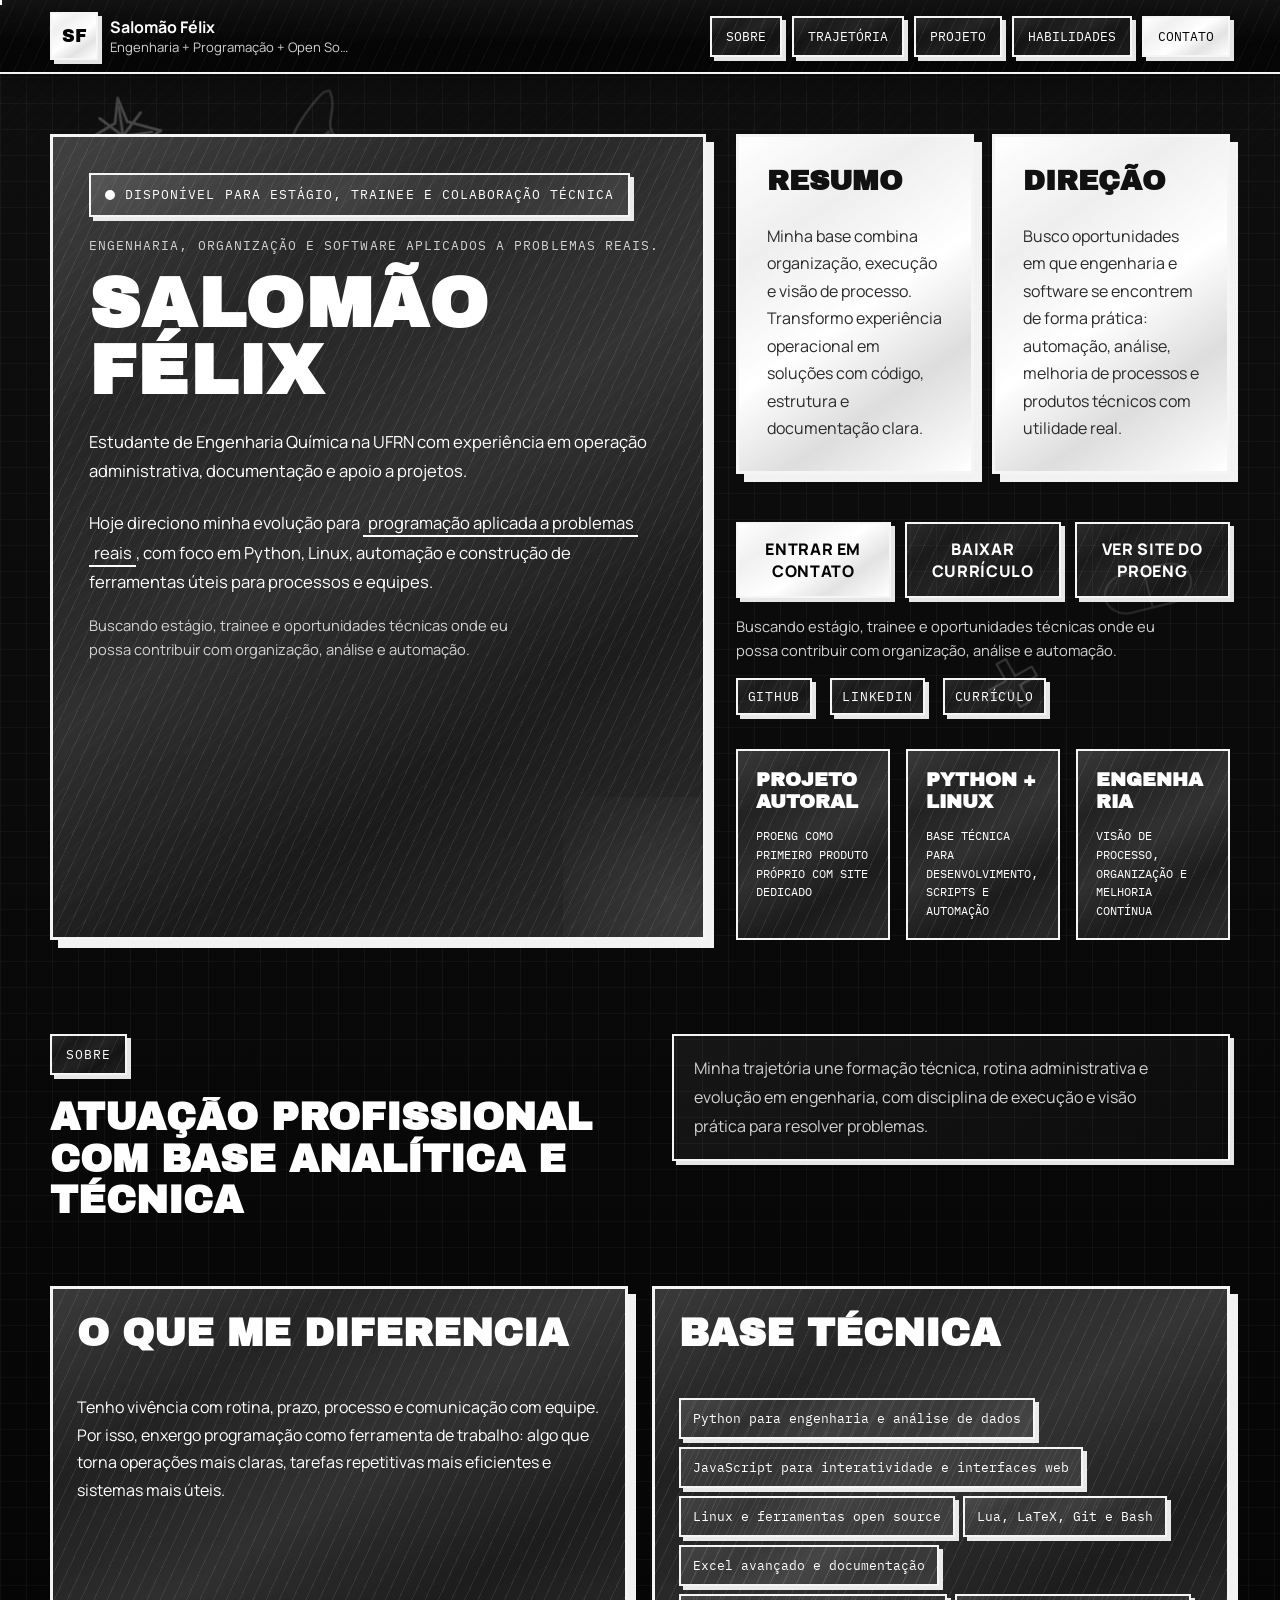
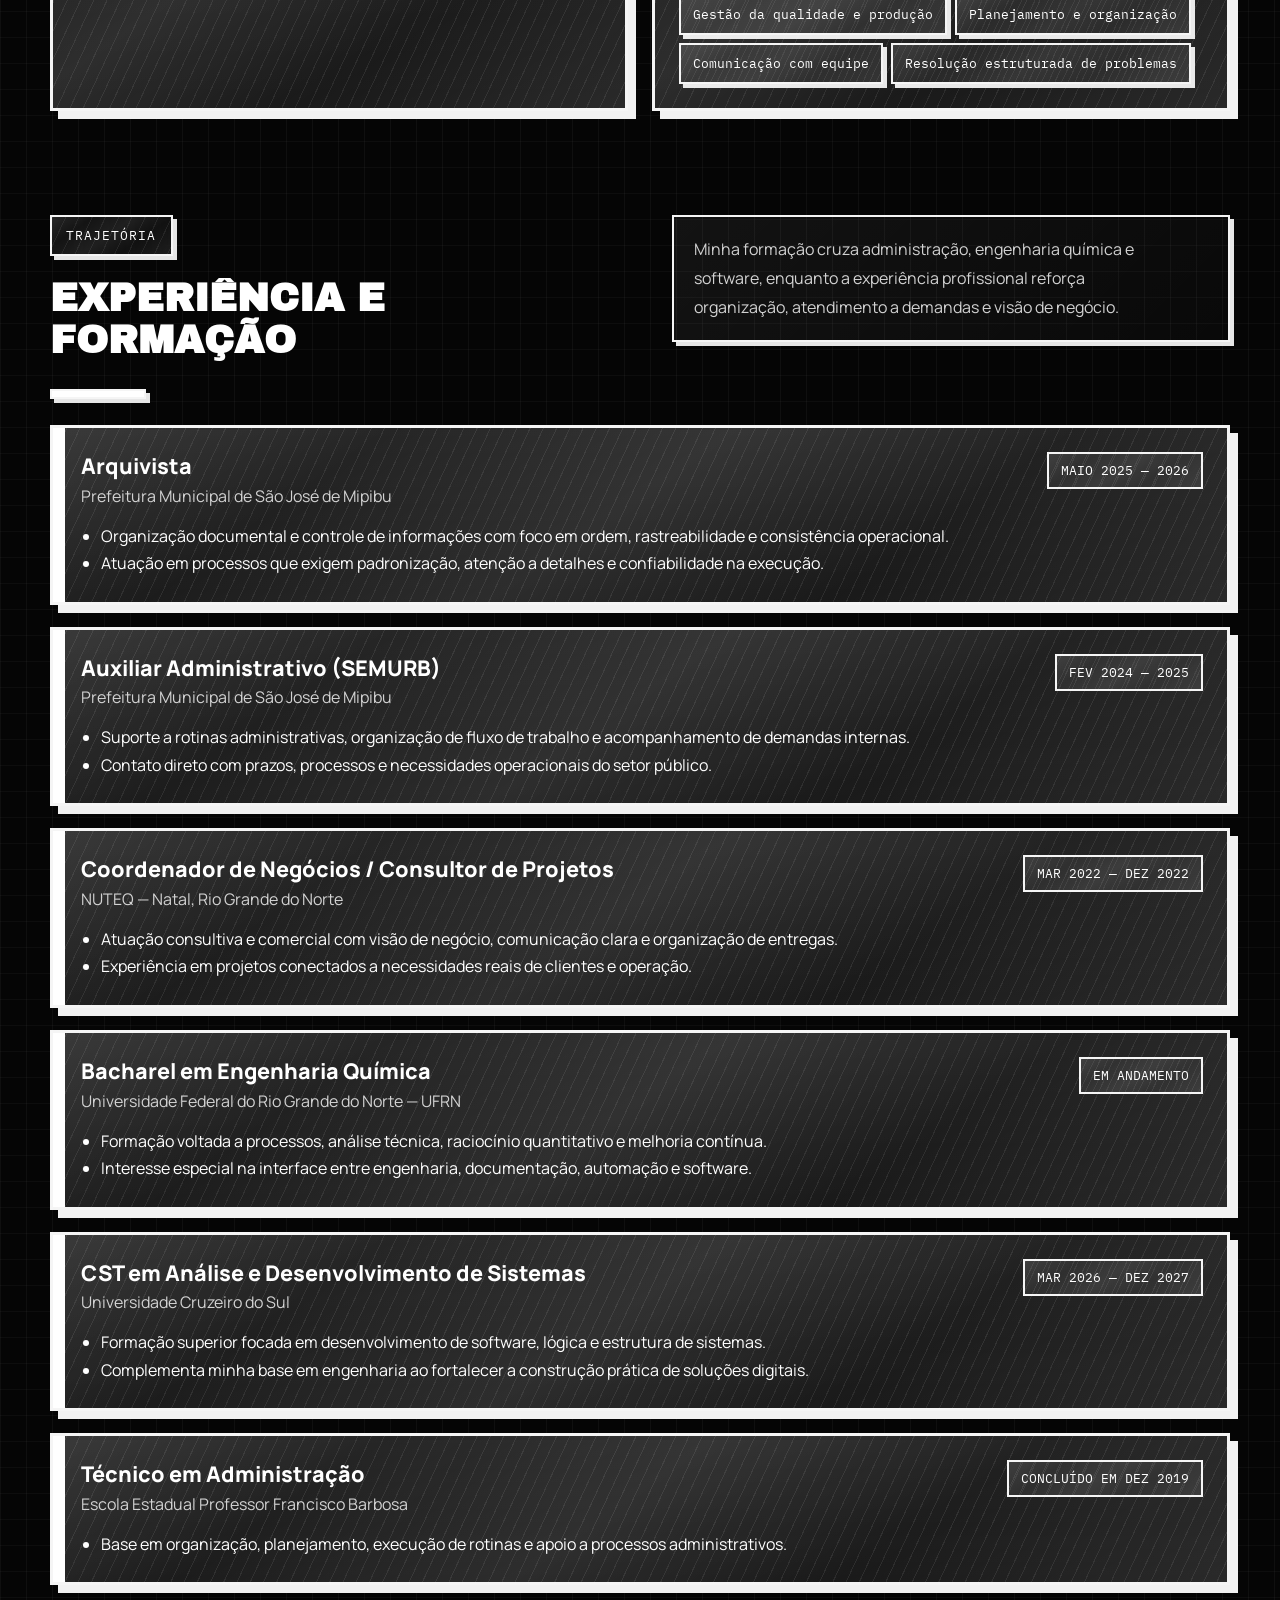
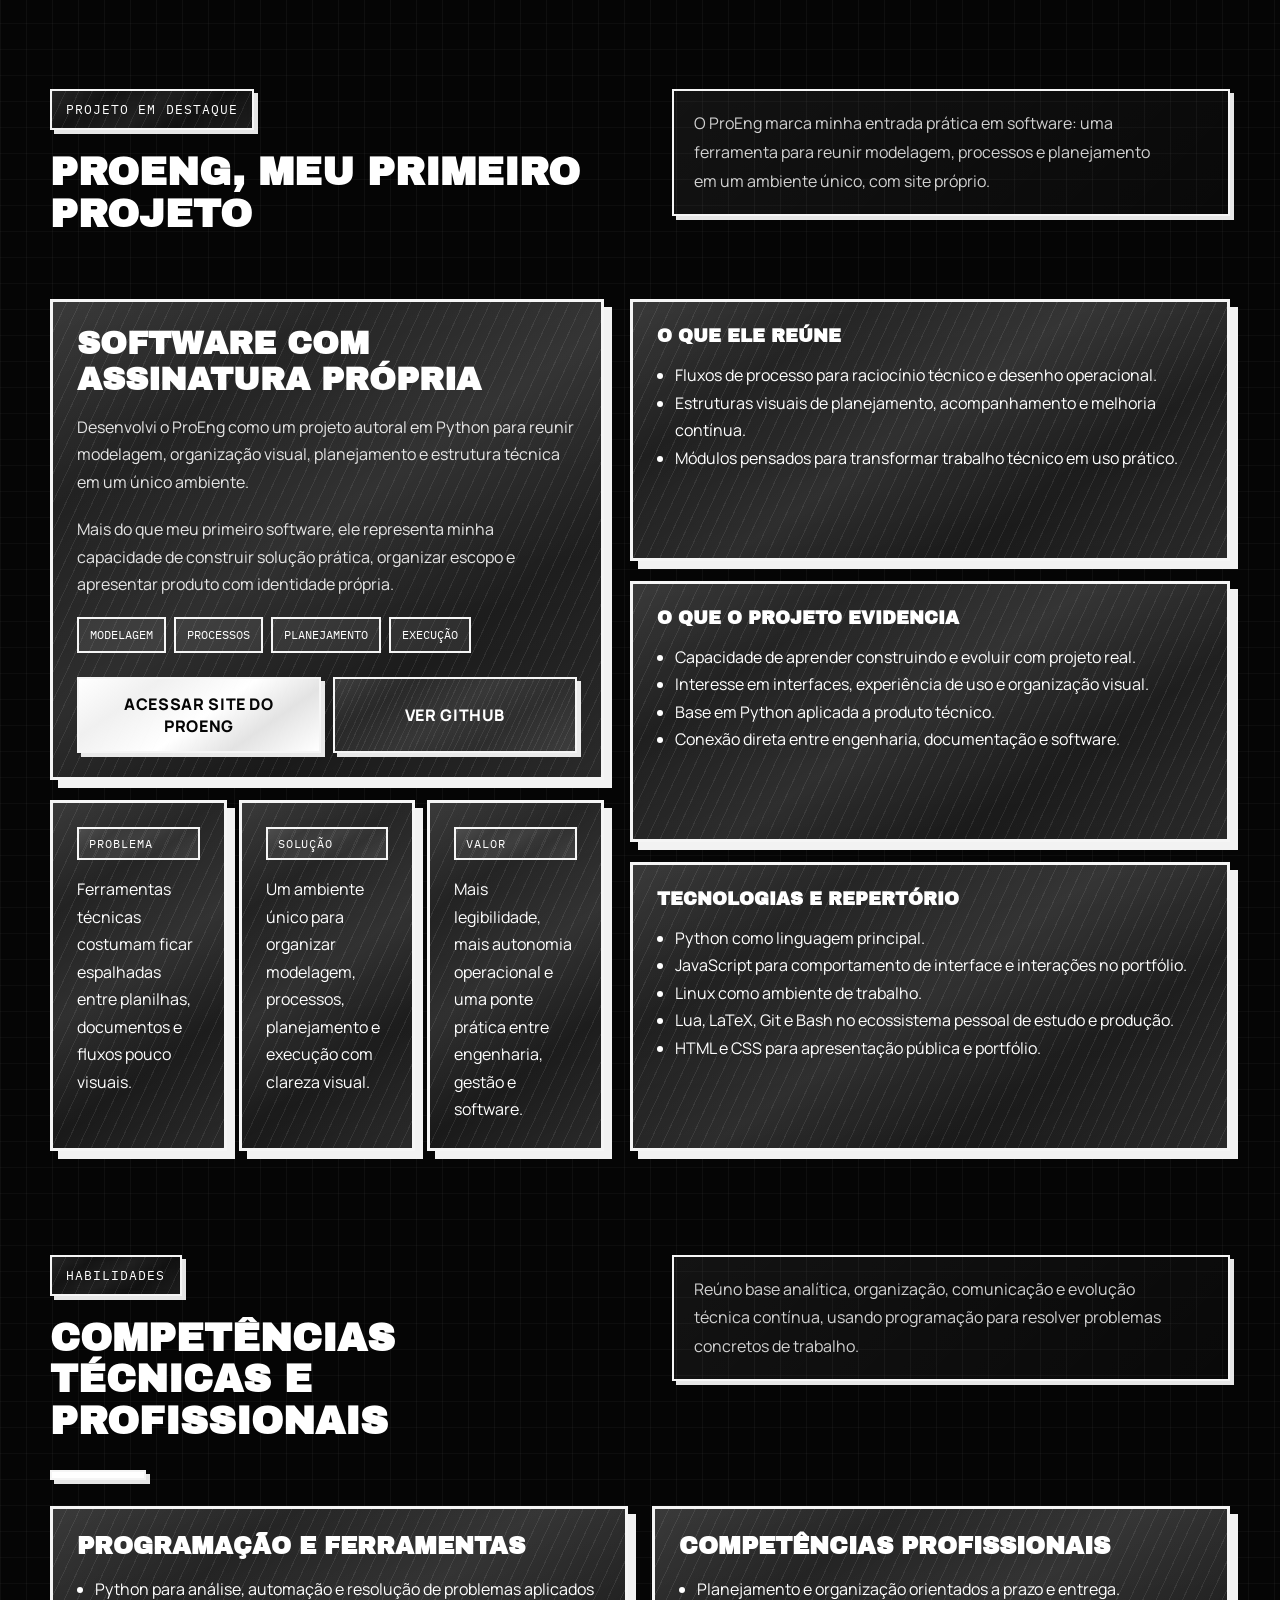
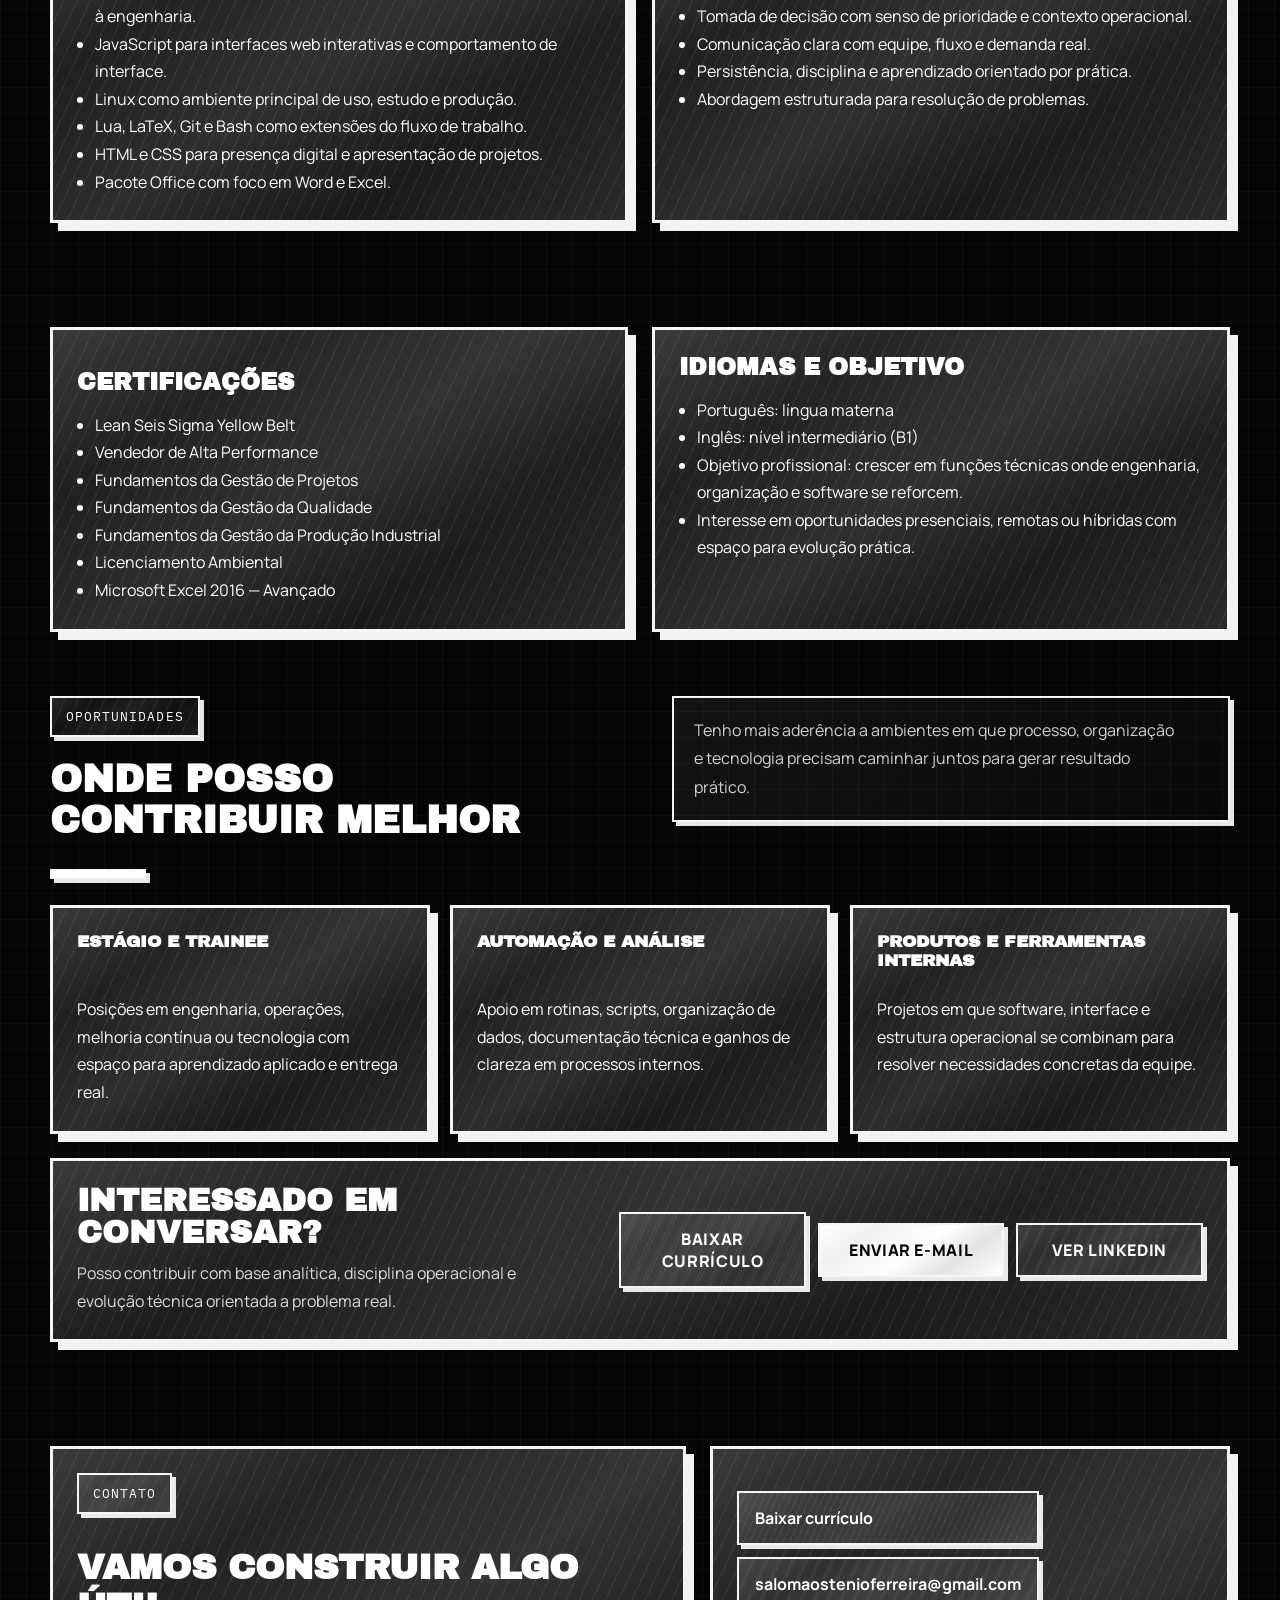
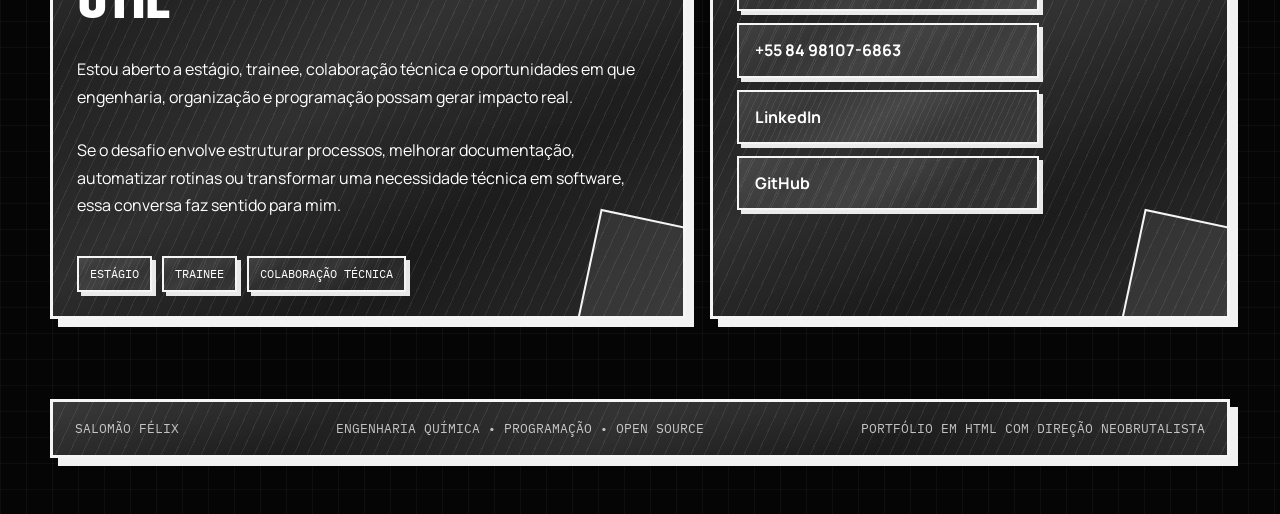
<file: index.html>
<!DOCTYPE html>
<html lang="pt-BR">
<head>
<meta charset="UTF-8">
<meta name="viewport" content="width=device-width, initial-scale=1.0">
<meta name="description" content="Portfólio pessoal de Salomão Félix, estudante de Engenharia Química com atuação em rotinas administrativas, projetos e desenvolvimento de software com foco em Python, Linux, automação e ProEng.">
<meta name="theme-color" content="#f4efe6">
<meta property="og:title" content="Salomão Félix | Portfólio">
<meta property="og:description" content="Engenharia, operação, documentação e programação aplicadas a problemas reais.">
<meta property="og:type" content="website">
<meta property="og:locale" content="pt_BR">
<meta property="og:image" content="assets/images/welcome_solar.png">
<title>Salomão Félix | Portfólio</title>
<link rel="preconnect" href="https://fonts.googleapis.com">
<link rel="preconnect" href="https://fonts.gstatic.com" crossorigin>
<link href="https://fonts.googleapis.com/css2?family=Archivo+Black&family=IBM+Plex+Mono:wght@400;500;700&family=Manrope:wght@400;500;600;700;800&display=swap" rel="stylesheet">
<link rel="stylesheet" href="assets/css/styles.css">
</head>
<body>
<a class="skip-link" href="#conteudo">Pular para o conteúdo</a>
<div class="ambient-stage" aria-hidden="true">
  <svg class="ambient-doodle doodle-burst burst-a" viewBox="0 0 120 120" aria-hidden="true">
    <path d="M60 10 68 42 110 60 68 78 60 110 52 78 10 60 52 42Z" />
    <path d="M60 22v76M22 60h76M33 33l54 54M87 33 33 87" />
  </svg>
  <svg class="ambient-doodle doodle-smiley smiley-a" viewBox="0 0 160 160" aria-hidden="true">
    <circle cx="80" cy="80" r="54" />
    <path d="M56 58l10 10M66 58 56 68M94 58l10 10M104 58 94 68" />
    <path d="M48 102c10 14 26 22 32 22s22-8 32-22" />
  </svg>
  <svg class="ambient-doodle doodle-chain chain-a" viewBox="0 0 220 120" aria-hidden="true">
    <path d="M54 74c-14 0-26-12-26-26s12-26 26-26h34c14 0 26 12 26 26" />
    <path d="M166 46c0 14-12 26-26 26h-34c-14 0-26-12-26-26" />
    <path d="M106 34h8M106 46h8M106 58h8" />
  </svg>
  <svg class="ambient-doodle doodle-cross cross-a" viewBox="0 0 120 120" aria-hidden="true">
    <path d="M26 38 38 26 60 48 82 26 94 38 72 60 94 82 82 94 60 72 38 94 26 82 48 60Z" />
  </svg>
  <svg class="ambient-doodle doodle-wire wire-a" viewBox="0 0 260 100" aria-hidden="true">
    <path d="M10 50h36l10-18 18 36 18-36 18 36 18-36 18 36 18-36 18 36 18-36 10 18h36" />
    <path d="M46 32h20M82 68h20M118 32h20M154 68h20M190 32h20" />
  </svg>
  <svg class="ambient-doodle doodle-flame flame-a" viewBox="0 0 140 180" aria-hidden="true">
    <path d="M88 16c4 26-12 38-12 54 0 12 8 18 8 32 0 18-14 34-34 34-22 0-38-16-38-40 0-26 18-42 34-56 12-10 24-20 34-24 2 0 6 0 8 0Z" />
    <path d="M72 78c0 10-12 16-12 28 0 10 8 16 8 24 0 10-8 20-20 20-14 0-22-10-22-24 0-18 12-28 24-38 8-6 16-12 22-14Z" />
  </svg>
  <svg class="ambient-doodle doodle-bolt bolt-a" viewBox="0 0 120 180" aria-hidden="true">
    <path d="M72 10 34 92h28l-14 78 42-92H62Z" />
  </svg>
  <svg class="ambient-doodle doodle-seal seal-a" viewBox="0 0 160 160" aria-hidden="true">
    <circle cx="80" cy="80" r="42" />
    <circle cx="80" cy="80" r="28" />
    <path d="M80 24v18M80 118v18M24 80h18M118 80h18M45 45l12 12M103 103l12 12M115 45l-12 12M57 103l-12 12" />
  </svg>
  <svg class="ambient-doodle doodle-barb barb-a" viewBox="0 0 260 80" aria-hidden="true">
    <path d="M10 40h240" />
    <path d="M42 40l-10-10M42 40l-10 10M82 40l10-10M82 40l10 10M122 40l-10-10M122 40l-10 10M162 40l10-10M162 40l10 10M202 40l-10-10M202 40l-10 10" />
  </svg>
  <svg class="ambient-doodle doodle-pill pill-a" viewBox="0 0 180 100" aria-hidden="true">
    <path d="M54 18h72c20 0 36 16 36 32s-16 32-36 32H54C34 82 18 66 18 50s16-32 36-32Z" />
    <path d="M90 18v64" />
  </svg>
</div>
<div id="scroll-progress" aria-hidden="true"></div>
<header class="topbar">
  <div class="container topbar-inner">
    <a class="brand" href="#topo" aria-label="Ir para o topo do portfólio">
      <div class="brand-mark">SF</div>
      <div class="brand-copy">
        <strong>Salomão Félix</strong>
        <span>Engenharia + Programação + Open Source</span>
      </div>
    </a>
    <nav class="nav" aria-label="Navegação principal">
      <a href="#sobre">Sobre</a>
      <a href="#trajetoria">Trajetória</a>
      <a href="#projeto">Projeto</a>
      <a href="#habilidades">Habilidades</a>
      <a href="#contato" class="nav-cta">Contato</a>
    </nav>
  </div>
</header>

<nav class="mobile-dock" aria-label="Ações rápidas">
  <a href="#contato">Contato</a>
  <a href="#projeto">Projeto</a>
  <a href="assets/docs/curriculo-salomao-felix.pdf" download>Currículo</a>
</nav>

<main id="conteudo">
  <section class="hero" id="topo" aria-labelledby="hero-title">
    <div class="container hero-grid">
      <div class="hero-card reveal">
        <div class="hero-kicker stamp"><span class="dot"></span>Disponível para estágio, trainee e colaboração técnica</div>
        <p class="hero-intro mono">Engenharia, organização e software aplicados a problemas reais.</p>
        <h1 class="hero-title" id="hero-title">
          <span>Salomão</span>
          <span>Félix</span>
        </h1>
        <p class="hero-subtitle">
          Estudante de Engenharia Química na UFRN com experiência em operação administrativa, documentação e apoio a projetos.
        </p>
        <p class="hero-subtitle">
          Hoje direciono minha evolução para <span class="hero-highlight">programação aplicada a problemas reais</span>, com foco em Python,
          Linux, automação e construção de ferramentas úteis para processos e equipes.
        </p>
        <p class="hero-availability">
          Buscando estágio, trainee e oportunidades técnicas onde eu possa contribuir com organização, análise e automação.
        </p>
        <!-- CTAs, links and metrics moved to the aside card to keep the hero as two main cards -->
      </div>

      <aside class="hero-aside reveal">
        <div class="mini-panels">
          <div class="panel mini-block">
            <h2>Resumo</h2>
            <p>
              Minha base combina organização, execução e visão de processo. Transformo experiência operacional em soluções
              com código, estrutura e documentação clara.
            </p>
          </div>
          <div class="panel mini-block">
            <h2>Direção</h2>
            <p>
              Busco oportunidades em que engenharia e software se encontrem de forma prática: automação, análise,
              melhoria de processos e produtos técnicos com utilidade real.
            </p>
          </div>
        </div>

        <div class="aside-cta">
          <div class="hero-actions">
            <a class="button primary" href="#contato">Entrar em contato</a>
            <a class="button secondary" href="assets/docs/curriculo-salomao-felix.pdf" download>Baixar currículo</a>
            <a class="button secondary" href="https://sasal0519.github.io/proeng/" target="_blank" rel="noreferrer">Ver site do ProEng</a>
          </div>

          <div class="hero-availability">
            Buscando estágio, trainee e oportunidades técnicas onde eu possa contribuir com organização, análise e automação.
          </div>

          <div class="hero-links">
            <a href="https://github.com/sasal0519" target="_blank" rel="noreferrer" aria-label="Abrir GitHub de Salomão Félix">GitHub</a>
            <a href="https://www.linkedin.com/in/salom%C3%A3o-f%C3%A9lix-b4b492191/" target="_blank" rel="noreferrer" aria-label="Abrir LinkedIn de Salomão Félix">LinkedIn</a>
            <a href="assets/docs/curriculo-salomao-felix.pdf" download aria-label="Baixar currículo de Salomão Félix">Currículo</a>
          </div>

          <div class="hero-metrics">
            <div class="metric">
              <strong>Projeto autoral</strong>
              <span>ProEng como primeiro produto próprio com site dedicado</span>
            </div>
            <div class="metric">
              <strong>Python + Linux</strong>
              <span>Base técnica para desenvolvimento, scripts e automação</span>
            </div>
            <div class="metric">
              <strong>Engenharia</strong>
              <span>Visão de processo, organização e melhoria contínua</span>
            </div>
          </div>
        </div>
      </aside>
    </div>
  </section>

  <section class="section" id="sobre" aria-labelledby="sobre-title">
    <div class="container">
      <div class="section-head">
        <div class="reveal">
          <div class="stamp">Sobre</div>
          <h2 class="section-title" id="sobre-title">Atuação profissional com base analítica e técnica</h2>
        </div>
        <div class="section-head-card reveal">
          <p>
            Minha trajetória une formação técnica, rotina administrativa e evolução em engenharia, com disciplina de execução e visão prática para resolver problemas.
          </p>
        </div>
      </div>
      <div class="split">
        <div class="panel reveal">
          <h2>O que me diferencia</h2>
          <p class="section-copy">
            Tenho vivência com rotina, prazo, processo e comunicação com equipe. Por isso, enxergo programação como ferramenta
            de trabalho: algo que torna operações mais claras, tarefas repetitivas mais eficientes e sistemas mais úteis.
          </p>
        </div>
        <div class="panel reveal">
          <h2>Base técnica</h2>
          <div class="chip-row">
            <span class="chip">Python para engenharia e análise de dados</span>
            <span class="chip">JavaScript para interatividade e interfaces web</span>
            <span class="chip">Linux e ferramentas open source</span>
            <span class="chip">Lua, LaTeX, Git e Bash</span>
            <span class="chip">Excel avançado e documentação</span>
            <span class="chip">Gestão da qualidade e produção</span>
            <span class="chip">Planejamento e organização</span>
            <span class="chip">Comunicação com equipe</span>
            <span class="chip">Resolução estruturada de problemas</span>
          </div>
        </div>
      </div>
    </div>
  </section>

  <section class="section" id="trajetoria" aria-labelledby="trajetoria-title">
    <div class="container">
      <div class="section-head">
        <div class="reveal">
          <div class="stamp">Trajetória</div>
          <h2 class="section-title" id="trajetoria-title">Experiência e formação</h2>
        </div>
        <div class="section-head-card reveal">
          <p>
            Minha formação cruza administração, engenharia química e software, enquanto a experiência profissional reforça organização, atendimento a demandas e visão de negócio.
          </p>
        </div>
      </div>

      <div class="timeline" aria-label="Linha do tempo profissional e acadêmica">
        <article class="timeline-item reveal">
          <div class="timeline-top">
            <div>
              <h3 class="timeline-role">Arquivista</h3>
              <p class="timeline-org">Prefeitura Municipal de São José de Mipibu</p>
            </div>
            <div class="timeline-date">Maio 2025 — 2026</div>
          </div>
          <ul>
            <li>Organização documental e controle de informações com foco em ordem, rastreabilidade e consistência operacional.</li>
            <li>Atuação em processos que exigem padronização, atenção a detalhes e confiabilidade na execução.</li>
          </ul>
        </article>

        <article class="timeline-item reveal">
          <div class="timeline-top">
            <div>
              <h3 class="timeline-role">Auxiliar Administrativo (SEMURB)</h3>
              <p class="timeline-org">Prefeitura Municipal de São José de Mipibu</p>
            </div>
            <div class="timeline-date">Fev 2024 — 2025</div>
          </div>
          <ul>
            <li>Suporte a rotinas administrativas, organização de fluxo de trabalho e acompanhamento de demandas internas.</li>
            <li>Contato direto com prazos, processos e necessidades operacionais do setor público.</li>
          </ul>
        </article>

        <article class="timeline-item reveal">
          <div class="timeline-top">
            <div>
              <h3 class="timeline-role">Coordenador de Negócios / Consultor de Projetos</h3>
              <p class="timeline-org">NUTEQ — Natal, Rio Grande do Norte</p>
            </div>
            <div class="timeline-date">Mar 2022 — Dez 2022</div>
          </div>
          <ul>
            <li>Atuação consultiva e comercial com visão de negócio, comunicação clara e organização de entregas.</li>
            <li>Experiência em projetos conectados a necessidades reais de clientes e operação.</li>
          </ul>
        </article>

        <article class="timeline-item reveal">
          <div class="timeline-top">
            <div>
              <h3 class="timeline-role">Bacharel em Engenharia Química</h3>
              <p class="timeline-org">Universidade Federal do Rio Grande do Norte — UFRN</p>
            </div>
            <div class="timeline-date">Em andamento</div>
          </div>
          <ul>
            <li>Formação voltada a processos, análise técnica, raciocínio quantitativo e melhoria contínua.</li>
            <li>Interesse especial na interface entre engenharia, documentação, automação e software.</li>
          </ul>
        </article>

        <article class="timeline-item reveal">
          <div class="timeline-top">
            <div>
              <h3 class="timeline-role">CST em Análise e Desenvolvimento de Sistemas</h3>
              <p class="timeline-org">Universidade Cruzeiro do Sul</p>
            </div>
            <div class="timeline-date">Mar 2026 — Dez 2027</div>
          </div>
          <ul>
            <li>Formação superior focada em desenvolvimento de software, lógica e estrutura de sistemas.</li>
            <li>Complementa minha base em engenharia ao fortalecer a construção prática de soluções digitais.</li>
          </ul>
        </article>

        <article class="timeline-item reveal">
          <div class="timeline-top">
            <div>
              <h3 class="timeline-role">Técnico em Administração</h3>
              <p class="timeline-org">Escola Estadual Professor Francisco Barbosa</p>
            </div>
            <div class="timeline-date">Concluído em Dez 2019</div>
          </div>
          <ul>
            <li>Base em organização, planejamento, execução de rotinas e apoio a processos administrativos.</li>
          </ul>
        </article>
      </div>
    </div>
  </section>

  <section class="section" id="projeto" aria-labelledby="projeto-title">
    <div class="container">
      <div class="section-head">
        <div class="reveal">
          <div class="stamp">Projeto em destaque</div>
          <h2 class="section-title" id="projeto-title">ProEng, meu primeiro projeto</h2>
        </div>
        <div class="section-head-card reveal">
          <p>
            O ProEng marca minha entrada prática em software: uma ferramenta para reunir modelagem, processos e planejamento em um ambiente único, com site próprio.
          </p>
        </div>
      </div>

      <div class="project-grid">
        <div class="project-main-stack">
          <article class="project-main reveal">
            <div class="project-body">
              <h3>Software com assinatura própria</h3>
              <div class="project-copy">
                <p>
                  Desenvolvi o ProEng como um projeto autoral em Python para reunir modelagem, organização visual, planejamento e
                  estrutura técnica em um único ambiente.
                </p>
                <p>
                  Mais do que meu primeiro software, ele representa minha capacidade de construir solução prática, organizar escopo
                  e apresentar produto com identidade própria.
                </p>
              </div>
              <div class="project-tags" aria-label="Frentes do projeto">
                <span>Modelagem</span>
                <span>Processos</span>
                <span>Planejamento</span>
                <span>Execução</span>
              </div>
              <div class="project-links">
                <a class="button primary" href="https://sasal0519.github.io/proeng/" target="_blank" rel="noreferrer">Acessar site do ProEng</a>
                <a class="button secondary" href="https://github.com/sasal0519/proeng" target="_blank" rel="noreferrer">Ver GitHub</a>
              </div>
            </div>
          </article>

          <div class="project-proof">
            <article class="project-proof-card reveal">
              <span class="project-proof-label">Problema</span>
              <p>Ferramentas técnicas costumam ficar espalhadas entre planilhas, documentos e fluxos pouco visuais.</p>
            </article>
            <article class="project-proof-card reveal">
              <span class="project-proof-label">Solução</span>
              <p>Um ambiente único para organizar modelagem, processos, planejamento e execução com clareza visual.</p>
            </article>
            <article class="project-proof-card reveal">
              <span class="project-proof-label">Valor</span>
              <p>Mais legibilidade, mais autonomia operacional e uma ponte prática entre engenharia, gestão e software.</p>
            </article>
          </div>
        </div>

        <aside class="project-aside">
          <div class="project-note reveal">
            <h4>O que ele reúne</h4>
            <ul>
              <li>Fluxos de processo para raciocínio técnico e desenho operacional.</li>
              <li>Estruturas visuais de planejamento, acompanhamento e melhoria contínua.</li>
              <li>Módulos pensados para transformar trabalho técnico em uso prático.</li>
            </ul>
          </div>
          <div class="project-note reveal">
            <h4>O que o projeto evidencia</h4>
            <ul>
              <li>Capacidade de aprender construindo e evoluir com projeto real.</li>
              <li>Interesse em interfaces, experiência de uso e organização visual.</li>
              <li>Base em Python aplicada a produto técnico.</li>
              <li>Conexão direta entre engenharia, documentação e software.</li>
            </ul>
          </div>
          <div class="project-note reveal">
            <h4>Tecnologias e repertório</h4>
            <ul>
              <li>Python como linguagem principal.</li>
              <li>JavaScript para comportamento de interface e interações no portfólio.</li>
              <li>Linux como ambiente de trabalho.</li>
              <li>Lua, LaTeX, Git e Bash no ecossistema pessoal de estudo e produção.</li>
              <li>HTML e CSS para apresentação pública e portfólio.</li>
            </ul>
          </div>
        </aside>
      </div>
    </div>
  </section>

  <section class="section" id="habilidades" aria-labelledby="habilidades-title">
    <div class="container">
      <div class="section-head">
        <div class="reveal">
          <div class="stamp">Habilidades</div>
          <h2 class="section-title" id="habilidades-title">Competências técnicas e profissionais</h2>
        </div>
        <div class="section-head-card reveal">
          <p>
            Reúno base analítica, organização, comunicação e evolução técnica contínua, usando programação para resolver problemas concretos de trabalho.
          </p>
        </div>
      </div>

      <div class="split">
        <div class="list-card reveal">
          <h3>Programação e ferramentas</h3>
          <ul>
            <li>Python para análise, automação e resolução de problemas aplicados à engenharia.</li>
            <li>JavaScript para interfaces web interativas e comportamento de interface.</li>
            <li>Linux como ambiente principal de uso, estudo e produção.</li>
            <li>Lua, LaTeX, Git e Bash como extensões do fluxo de trabalho.</li>
            <li>HTML e CSS para presença digital e apresentação de projetos.</li>
            <li>Pacote Office com foco em Word e Excel.</li>
          </ul>
        </div>
        <div class="list-card reveal">
          <h3>Competências profissionais</h3>
          <ul>
            <li>Planejamento e organização orientados a prazo e entrega.</li>
            <li>Tomada de decisão com senso de prioridade e contexto operacional.</li>
            <li>Comunicação clara com equipe, fluxo e demanda real.</li>
            <li>Persistência, disciplina e aprendizado orientado por prática.</li>
            <li>Abordagem estruturada para resolução de problemas.</li>
          </ul>
        </div>
      </div>
    </div>
  </section>

  <section class="section" aria-labelledby="extras-title">
    <div class="container split">
      <div class="list-card reveal">
        <h2 id="extras-title" class="sr-only">Certificações, idiomas e objetivo</h2>
        <h3>Certificações</h3>
        <ul>
          <li>Lean Seis Sigma Yellow Belt</li>
          <li>Vendedor de Alta Performance</li>
          <li>Fundamentos da Gestão de Projetos</li>
          <li>Fundamentos da Gestão da Qualidade</li>
          <li>Fundamentos da Gestão da Produção Industrial</li>
          <li>Licenciamento Ambiental</li>
          <li>Microsoft Excel 2016 — Avançado</li>
        </ul>
      </div>
      <div class="list-card reveal">
        <h3>Idiomas e objetivo</h3>
        <ul>
          <li>Português: língua materna</li>
          <li>Inglês: nível intermediário (B1)</li>
          <li>Objetivo profissional: crescer em funções técnicas onde engenharia, organização e software se reforcem.</li>
          <li>Interesse em oportunidades presenciais, remotas ou híbridas com espaço para evolução prática.</li>
        </ul>
      </div>
    </div>
  </section>

  <section class="section section-cta" aria-labelledby="oportunidades-title">
    <div class="container">
      <div class="section-head">
        <div class="reveal">
          <div class="stamp">Oportunidades</div>
          <h2 class="section-title" id="oportunidades-title">Onde posso contribuir melhor</h2>
        </div>
        <div class="section-head-card reveal">
          <p>
            Tenho mais aderência a ambientes em que processo, organização e tecnologia precisam caminhar juntos para gerar resultado prático.
          </p>
        </div>
      </div>

      <div class="opportunity-grid">
        <article class="opportunity-card reveal">
          <h3>Estágio e trainee</h3>
          <p>Posições em engenharia, operações, melhoria contínua ou tecnologia com espaço para aprendizado aplicado e entrega real.</p>
        </article>
        <article class="opportunity-card reveal">
          <h3>Automação e análise</h3>
          <p>Apoio em rotinas, scripts, organização de dados, documentação técnica e ganhos de clareza em processos internos.</p>
        </article>
        <article class="opportunity-card reveal">
          <h3>Produtos e ferramentas internas</h3>
          <p>Projetos em que software, interface e estrutura operacional se combinam para resolver necessidades concretas da equipe.</p>
        </article>
      </div>

      <div class="cta-panel reveal">
        <div>
          <strong>Interessado em conversar?</strong>
          <p>Posso contribuir com base analítica, disciplina operacional e evolução técnica orientada a problema real.</p>
        </div>
        <div class="cta-actions">
          <a class="button secondary" href="assets/docs/curriculo-salomao-felix.pdf" download>Baixar currículo</a>
          <a class="button primary" href="mailto:salomaostenioferreira@gmail.com">Enviar e-mail</a>
          <a class="button secondary" href="https://www.linkedin.com/in/salom%C3%A3o-f%C3%A9lix-b4b492191/" target="_blank" rel="noreferrer">Ver LinkedIn</a>
        </div>
      </div>
    </div>
  </section>

  <section class="section" id="contato" aria-labelledby="contato-title">
    <div class="container contact-grid">
      <div class="contact-card reveal">
        <div class="stamp">Contato</div>
        <h2 class="section-title" id="contato-title">Vamos construir algo útil</h2>
        <p>
          Estou aberto a estágio, trainee, colaboração técnica e oportunidades em que engenharia, organização e programação
          possam gerar impacto real.
        </p>
        <p>
          Se o desafio envolve estruturar processos, melhorar documentação, automatizar rotinas ou transformar uma necessidade
          técnica em software, essa conversa faz sentido para mim.
        </p>
        <div class="contact-fit">
          <span>Estágio</span>
          <span>Trainee</span>
          <span>Colaboração técnica</span>
        </div>
      </div>
      <div class="contact-card reveal">
        <address class="contact-links">
          <a href="assets/docs/curriculo-salomao-felix.pdf" download aria-label="Baixar currículo de Salomão Félix">Baixar currículo</a>
          <a href="mailto:salomaostenioferreira@gmail.com" aria-label="Enviar e-mail para Salomão Félix">salomaostenioferreira@gmail.com</a>
          <a href="tel:+5584981076863" aria-label="Ligar para Salomão Félix">+55 84 98107-6863</a>
          <a href="https://www.linkedin.com/in/salom%C3%A3o-f%C3%A9lix-b4b492191/" target="_blank" rel="noreferrer" aria-label="Abrir LinkedIn de Salomão Félix">LinkedIn</a>
          <a href="https://github.com/sasal0519" target="_blank" rel="noreferrer" aria-label="Abrir GitHub de Salomão Félix">GitHub</a>
        </address>
      </div>
    </div>
  </section>
</main>

<footer class="footer">
  <div class="container">
    <div class="footer-box">
      <span>Salomão Félix</span>
      <span>Engenharia Química • Programação • Open Source</span>
      <span>Portfólio em HTML com direção neobrutalista</span>
    </div>
  </div>
</footer>
<script src="assets/js/main.js"></script>
</body>
</html>
</file>
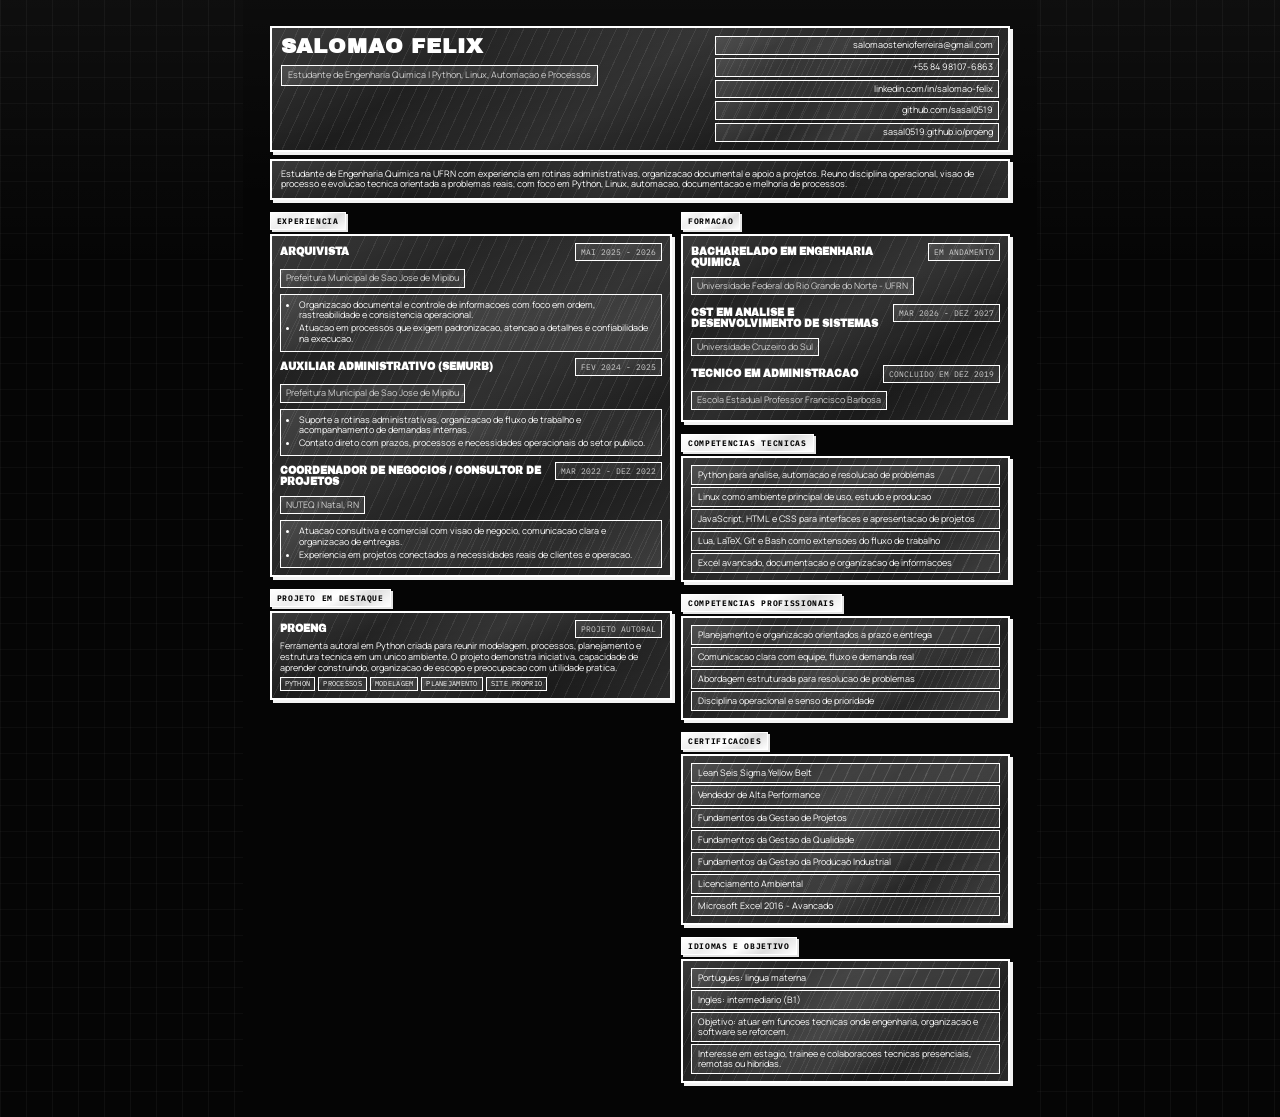
<file: assets/docs/curriculo.html>
<!DOCTYPE html>
<html lang="pt-BR">
<head>
<meta charset="UTF-8">
<meta name="viewport" content="width=device-width, initial-scale=1.0">
<title>Curriculo | Salomao Felix</title>
<link rel="preconnect" href="https://fonts.googleapis.com">
<link rel="preconnect" href="https://fonts.gstatic.com" crossorigin>
<link href="https://fonts.googleapis.com/css2?family=Archivo+Black&family=IBM+Plex+Mono:wght@400;500;700&family=Manrope:wght@400;500;600;700;800&display=swap" rel="stylesheet">
<style>
  :root{
    --bg:#050505;
    --paper:#111111;
    --ink:#ffffff;
    --muted:#d0d0d0;
    --line:#ffffff;
    --metal-dark:
      linear-gradient(145deg, rgba(255,255,255,.12), rgba(255,255,255,.03) 24%, rgba(255,255,255,.1) 48%, rgba(255,255,255,.02) 72%, rgba(255,255,255,.09)),
      linear-gradient(180deg, rgba(255,255,255,.06), rgba(255,255,255,.015)),
      repeating-linear-gradient(115deg, rgba(255,255,255,.08) 0 1px, transparent 1px 12px),
      #111111;
    --metal-ui-dark:
      linear-gradient(145deg, rgba(255,255,255,.11), rgba(255,255,255,.03) 24%, rgba(255,255,255,.08) 48%, rgba(255,255,255,.02) 70%, rgba(255,255,255,.07)),
      repeating-linear-gradient(115deg, rgba(255,255,255,.07) 0 1px, transparent 1px 12px),
      rgba(255,255,255,.03);
    --metal-ui-light:
      linear-gradient(145deg, rgba(255,255,255,1), rgba(238,238,238,.98) 26%, rgba(255,255,255,.94) 52%, rgba(220,220,220,.96) 74%, rgba(255,255,255,1)),
      repeating-linear-gradient(115deg, rgba(0,0,0,.08) 0 1px, transparent 1px 12px),
      #ffffff;
  }

  *{box-sizing:border-box}

  @page{
    size:A4;
    margin:7mm;
  }

  body{
    margin:0;
    font-family:"Manrope",sans-serif;
    color:var(--ink);
    background:
      radial-gradient(circle at 12% 16%, rgba(255,255,255,.06), transparent 0 18%),
      radial-gradient(circle at 84% 12%, rgba(255,255,255,.04), transparent 0 16%),
      linear-gradient(180deg, rgba(255,255,255,.04), rgba(255,255,255,0) 24%),
      linear-gradient(90deg, rgba(255,255,255,.04) 1px, transparent 1px),
      linear-gradient(0deg, rgba(255,255,255,.03) 1px, transparent 1px),
      var(--bg);
    background-size:100% 100%, 100% 100%, 100% 100%, 26px 26px, 26px 26px, auto;
  }

  .page{
    width:210mm;
    min-height:auto;
    margin:0 auto;
    padding:7mm;
    background:
      linear-gradient(180deg, rgba(255,255,255,.03), rgba(255,255,255,0) 18%),
      var(--bg);
  }

  .top{
    display:grid;
    grid-template-columns:1.2fr .8fr;
    gap:9px;
    align-items:start;
    padding:8px 9px;
    margin-bottom:7px;
    border:2px solid var(--line);
    background:var(--metal-dark);
    box-shadow:3px 3px 0 rgba(255,255,255,.95);
  }

  h1{
    margin:0 0 4px;
    font-family:"Archivo Black",sans-serif;
    font-size:21px;
    line-height:1;
    text-transform:uppercase;
    letter-spacing:.04em;
  }

  .role{
    margin:0;
    display:inline-block;
    padding:4px 6px;
    border:1px solid var(--line);
    background:var(--metal-ui-dark);
    font-size:9px;
    line-height:1.2;
    color:var(--muted);
  }

  .contact{
    display:grid;
    gap:3px;
    font-size:9px;
    line-height:1.18;
    text-align:right;
  }

  .contact a,
  .contact span{
    display:inline-block;
    padding:3px 5px;
    border:1px solid var(--line);
    background:var(--metal-ui-dark);
  }

  .contact a{
    color:inherit;
    text-decoration:none;
  }

  .summary{
    margin:0;
    padding:8px 9px;
    border:2px solid var(--line);
    background:var(--metal-dark);
    box-shadow:3px 3px 0 rgba(255,255,255,.95);
    font-size:9px;
    line-height:1.22;
  }

  .grid{
    display:grid;
    grid-template-columns:1.1fr .9fr;
    gap:9px;
    margin-top:7px;
  }

  section{
    margin-bottom:7px;
  }

  .section-title{
    display:inline-block;
    margin:0 0 4px;
    padding:3px 6px;
    background:var(--metal-ui-light);
    color:#050505;
    border:1px solid var(--line);
    font-size:8px;
    text-transform:uppercase;
    letter-spacing:.08em;
    font-family:"IBM Plex Mono",monospace;
    box-shadow:2px 2px 0 rgba(255,255,255,.9);
  }

  .block{
    padding:7px 8px;
    border:2px solid var(--line);
    background:var(--metal-dark);
    box-shadow:3px 3px 0 rgba(255,255,255,.95);
  }

  .item{
    margin-bottom:6px;
  }

  .item:last-child{
    margin-bottom:0;
  }

  .item-head{
    display:flex;
    justify-content:space-between;
    gap:6px;
    align-items:baseline;
    margin-bottom:3px;
  }

  .item-title{
    margin:0;
    font-family:"Archivo Black",sans-serif;
    font-size:10px;
    line-height:1.08;
    text-transform:uppercase;
  }

  .item-date{
    padding:3px 5px;
    border:1px solid var(--line);
    background:var(--metal-ui-dark);
    font-size:8px;
    color:var(--muted);
    white-space:nowrap;
    font-family:"IBM Plex Mono",monospace;
    text-transform:uppercase;
  }

  .item-subtitle{
    margin:0 0 3px;
    display:inline-block;
    padding:3px 5px;
    border:1px solid var(--line);
    background:var(--metal-ui-dark);
    font-size:9px;
    color:var(--muted);
    line-height:1.15;
  }

  p{
    margin:0;
    font-size:9px;
    line-height:1.2;
  }

  ul{
    margin:3px 0 0 0;
    padding:5px 6px 5px 18px;
    border:1px solid var(--line);
    background:var(--metal-ui-dark);
  }

  li{
    margin:0 0 2px;
    font-size:9px;
    line-height:1.18;
  }

  .chips{
    display:flex;
    flex-wrap:wrap;
    gap:3px;
    margin-top:3px;
  }

  .chip{
    padding:2px 4px;
    border:1px solid var(--line);
    font-size:7px;
    line-height:1.2;
    text-transform:uppercase;
    letter-spacing:.04em;
    background:var(--metal-ui-dark);
    font-family:"IBM Plex Mono",monospace;
  }

  .compact-list{
    display:grid;
    gap:2px;
  }

  .compact-list span{
    display:block;
    padding:4px 6px;
    border:1px solid var(--line);
    background:var(--metal-ui-dark);
    font-size:9px;
    line-height:1.12;
  }

  @media print{
    body{
      background:#050505;
    }

    .page{
      width:auto;
      min-height:auto;
      margin:0;
      padding:0;
    }

    .top,
    .summary,
    .block,
    .section-title{
      box-shadow:none;
    }
  }
</style>
</head>
<body>
  <main class="page">
    <header class="top">
      <div>
        <h1>Salomao Felix</h1>
        <p class="role">Estudante de Engenharia Quimica | Python, Linux, Automacao e Processos</p>
      </div>
      <div class="contact">
        <a href="mailto:salomaostenioferreira@gmail.com">salomaostenioferreira@gmail.com</a>
        <span>+55 84 98107-6863</span>
        <a href="https://www.linkedin.com/in/salom%C3%A3o-f%C3%A9lix-b4b492191/">linkedin.com/in/salomao-felix</a>
        <a href="https://github.com/sasal0519">github.com/sasal0519</a>
        <a href="https://sasal0519.github.io/proeng/">sasal0519.github.io/proeng</a>
      </div>
    </header>

    <p class="summary">
      Estudante de Engenharia Quimica na UFRN com experiencia em rotinas administrativas, organizacao documental e apoio a projetos.
      Reuno disciplina operacional, visao de processo e evolucao tecnica orientada a problemas reais, com foco em Python, Linux,
      automacao, documentacao e melhoria de processos.
    </p>

    <div class="grid">
      <div>
        <section>
          <h2 class="section-title">Experiencia</h2>
          <div class="block">
            <div class="item">
              <div class="item-head">
                <h3 class="item-title">Arquivista</h3>
                <span class="item-date">Mai 2025 - 2026</span>
              </div>
              <p class="item-subtitle">Prefeitura Municipal de Sao Jose de Mipibu</p>
              <ul>
                <li>Organizacao documental e controle de informacoes com foco em ordem, rastreabilidade e consistencia operacional.</li>
                <li>Atuacao em processos que exigem padronizacao, atencao a detalhes e confiabilidade na execucao.</li>
              </ul>
            </div>

            <div class="item">
              <div class="item-head">
                <h3 class="item-title">Auxiliar Administrativo (SEMURB)</h3>
                <span class="item-date">Fev 2024 - 2025</span>
              </div>
              <p class="item-subtitle">Prefeitura Municipal de Sao Jose de Mipibu</p>
              <ul>
                <li>Suporte a rotinas administrativas, organizacao de fluxo de trabalho e acompanhamento de demandas internas.</li>
                <li>Contato direto com prazos, processos e necessidades operacionais do setor publico.</li>
              </ul>
            </div>

            <div class="item">
              <div class="item-head">
                <h3 class="item-title">Coordenador de Negocios / Consultor de Projetos</h3>
                <span class="item-date">Mar 2022 - Dez 2022</span>
              </div>
              <p class="item-subtitle">NUTEQ | Natal, RN</p>
              <ul>
                <li>Atuacao consultiva e comercial com visao de negocio, comunicacao clara e organizacao de entregas.</li>
                <li>Experiencia em projetos conectados a necessidades reais de clientes e operacao.</li>
              </ul>
            </div>
          </div>
        </section>

        <section>
          <h2 class="section-title">Projeto em Destaque</h2>
          <div class="block">
            <div class="item">
              <div class="item-head">
                <h3 class="item-title">ProEng</h3>
                <span class="item-date">Projeto autoral</span>
              </div>
              <p>
                Ferramenta autoral em Python criada para reunir modelagem, processos, planejamento e estrutura tecnica em um unico ambiente.
                O projeto demonstra iniciativa, capacidade de aprender construindo, organizacao de escopo e preocupacao com utilidade pratica.
              </p>
              <div class="chips">
                <span class="chip">Python</span>
                <span class="chip">Processos</span>
                <span class="chip">Modelagem</span>
                <span class="chip">Planejamento</span>
                <span class="chip">Site proprio</span>
              </div>
            </div>
          </div>
        </section>
      </div>

      <div>
        <section>
          <h2 class="section-title">Formacao</h2>
          <div class="block">
            <div class="item">
              <div class="item-head">
                <h3 class="item-title">Bacharelado em Engenharia Quimica</h3>
                <span class="item-date">Em andamento</span>
              </div>
              <p class="item-subtitle">Universidade Federal do Rio Grande do Norte - UFRN</p>
            </div>

            <div class="item">
              <div class="item-head">
                <h3 class="item-title">CST em Analise e Desenvolvimento de Sistemas</h3>
                <span class="item-date">Mar 2026 - Dez 2027</span>
              </div>
              <p class="item-subtitle">Universidade Cruzeiro do Sul</p>
            </div>

            <div class="item">
              <div class="item-head">
                <h3 class="item-title">Tecnico em Administracao</h3>
                <span class="item-date">Concluido em Dez 2019</span>
              </div>
              <p class="item-subtitle">Escola Estadual Professor Francisco Barbosa</p>
            </div>
          </div>
        </section>

        <section>
          <h2 class="section-title">Competencias Tecnicas</h2>
          <div class="block compact-list">
            <span>Python para analise, automacao e resolucao de problemas</span>
            <span>Linux como ambiente principal de uso, estudo e producao</span>
            <span>JavaScript, HTML e CSS para interfaces e apresentacao de projetos</span>
            <span>Lua, LaTeX, Git e Bash como extensoes do fluxo de trabalho</span>
            <span>Excel avancado, documentacao e organizacao de informacoes</span>
          </div>
        </section>

        <section>
          <h2 class="section-title">Competencias Profissionais</h2>
          <div class="block compact-list">
            <span>Planejamento e organizacao orientados a prazo e entrega</span>
            <span>Comunicacao clara com equipe, fluxo e demanda real</span>
            <span>Abordagem estruturada para resolucao de problemas</span>
            <span>Disciplina operacional e senso de prioridade</span>
          </div>
        </section>

        <section>
          <h2 class="section-title">Certificacoes</h2>
          <div class="block compact-list">
            <span>Lean Seis Sigma Yellow Belt</span>
            <span>Vendedor de Alta Performance</span>
            <span>Fundamentos da Gestao de Projetos</span>
            <span>Fundamentos da Gestao da Qualidade</span>
            <span>Fundamentos da Gestao da Producao Industrial</span>
            <span>Licenciamento Ambiental</span>
            <span>Microsoft Excel 2016 - Avancado</span>
          </div>
        </section>

        <section>
          <h2 class="section-title">Idiomas e Objetivo</h2>
          <div class="block compact-list">
            <span>Portugues: lingua materna</span>
            <span>Ingles: intermediario (B1)</span>
            <span>Objetivo: atuar em funcoes tecnicas onde engenharia, organizacao e software se reforcem.</span>
            <span>Interesse em estagio, trainee e colaboracoes tecnicas presenciais, remotas ou hibridas.</span>
          </div>
        </section>
      </div>
    </div>
  </main>
</body>
</html>
</file>
<file: assets/css/styles.css>
:root{
  --bg:#050505;
  --bg-deep:#0d0d0d;
  --paper:#ffffff;
  --ink:#ffffff;
  --muted:#d2d2d2;
  --line:#ffffff;
  --accent:#ffffff;
  --accent-2:#ffffff;
  --accent-3:#d8d8d8;
  --accent-4:#ffffff;
  --card:#111111;
  --metal-dark:
    linear-gradient(145deg, rgba(255,255,255,.12), rgba(255,255,255,.03) 24%, rgba(255,255,255,.1) 48%, rgba(255,255,255,.02) 72%, rgba(255,255,255,.09)),
    linear-gradient(180deg, rgba(255,255,255,.06), rgba(255,255,255,.015)),
    repeating-linear-gradient(115deg, rgba(255,255,255,.08) 0 1px, transparent 1px 12px),
    #111111;
  --metal-light:
    linear-gradient(145deg, rgba(255,255,255,1), rgba(238,238,238,.98) 26%, rgba(255,255,255,.94) 52%, rgba(220,220,220,.96) 74%, rgba(255,255,255,1)),
    linear-gradient(180deg, rgba(255,255,255,.26), rgba(0,0,0,.02)),
    repeating-linear-gradient(115deg, rgba(0,0,0,.09) 0 1px, transparent 1px 12px),
    #ffffff;
  --metal-ui-dark:
    linear-gradient(145deg, rgba(255,255,255,.11), rgba(255,255,255,.03) 24%, rgba(255,255,255,.08) 48%, rgba(255,255,255,.02) 70%, rgba(255,255,255,.07)),
    repeating-linear-gradient(115deg, rgba(255,255,255,.07) 0 1px, transparent 1px 12px),
    rgba(255,255,255,.03);
  --metal-ui-light:
    linear-gradient(145deg, rgba(255,255,255,1), rgba(240,240,240,.98) 24%, rgba(255,255,255,.95) 52%, rgba(226,226,226,.96) 74%, rgba(255,255,255,1)),
    repeating-linear-gradient(115deg, rgba(0,0,0,.08) 0 1px, transparent 1px 12px),
    #ffffff;
  --shadow:8px 8px 0 rgba(255,255,255,.95);
  --shadow-soft:4px 4px 0 rgba(255,255,255,.9);
  --border:3px solid #f5f5f5;
  --border-thin:2px solid #f5f5f5;
  --radius:0;
  --max:1180px;
  --section-space:52px;
  --ease:cubic-bezier(.22,1,.36,1);
  --lift:-5px;
  --shadow-strong:12px 12px 0 rgba(255,255,255,.95);
  --shadow-card-hover:13px 13px 0 rgba(255,255,255,.95);
  --card-padding:24px;
  --card-gap:16px;
  --card-text-size:1rem;
  --card-text-line:1.72;
}

*,
*::before,
*::after{box-sizing:border-box}

html{scroll-behavior:smooth}

.sr-only{
  position:absolute;
  width:1px;
  height:1px;
  padding:0;
  margin:-1px;
  overflow:hidden;
  clip:rect(0, 0, 0, 0);
  white-space:nowrap;
  border:0;
}

.skip-link{
  position:fixed;
  left:16px;
  top:16px;
  z-index:400;
  padding:12px 16px;
  border:var(--border-thin);
  background:var(--accent);
  color:#050505;
  box-shadow:var(--shadow-soft);
  font-family:"IBM Plex Mono",monospace;
  font-size:.82rem;
  text-transform:uppercase;
  text-decoration:none;
  transform:translateY(-180%);
  transition:transform .24s var(--ease);
}

.skip-link:focus-visible{
  transform:translateY(0);
}

body{
  margin:0;
  font-family:"Manrope",sans-serif;
  color:var(--ink);
  background:
    radial-gradient(circle at 12% 16%, rgba(255,255,255,.06), transparent 0 18%),
    radial-gradient(circle at 84% 12%, rgba(255,255,255,.04), transparent 0 16%),
    linear-gradient(180deg, rgba(255,255,255,.04), rgba(255,255,255,0) 24%),
    linear-gradient(90deg, rgba(255,255,255,.04) 1px, transparent 1px),
    linear-gradient(0deg, rgba(255,255,255,.03) 1px, transparent 1px),
    var(--bg);
  background-size:100% 100%, 100% 100%, 100% 100%, 26px 26px, 26px 26px, auto;
  animation:backgroundDrift 18s ease-in-out infinite alternate;
  overflow-x:hidden;
  position:relative;
}

section[id]{
  scroll-margin-top:100px;
}

.ambient-stage{
  position:fixed;
  inset:0;
  overflow:hidden;
  pointer-events:none;
  z-index:0;
  isolation:isolate;
}

.ambient-stage::before,
.ambient-stage::after{
  content:"";
  position:absolute;
  inset:-12%;
  display:block;
}

.ambient-stage::before{
  background:
    radial-gradient(circle at 12% 24%, rgba(255,255,255,.08), transparent 0 18%),
    radial-gradient(circle at 86% 18%, rgba(255,255,255,.06), transparent 0 14%),
    linear-gradient(180deg, rgba(255,255,255,.03), rgba(255,255,255,0) 22%);
  filter:blur(40px);
  opacity:.48;
  animation:ambientFlow 28s ease-in-out infinite alternate;
}

.ambient-stage::after{
  inset:0;
  background:
    linear-gradient(180deg, rgba(255,255,255,.05), rgba(255,255,255,0) 20%),
    repeating-linear-gradient(135deg, rgba(255,255,255,.02) 0 2px, transparent 2px 12px);
  mask-image:linear-gradient(180deg, rgba(0,0,0,.9), rgba(0,0,0,.35) 60%, rgba(0,0,0,0));
  opacity:.5;
}

.ambient-doodle{
  position:absolute;
  overflow:visible;
  opacity:.11;
  filter:drop-shadow(0 0 8px rgba(255,255,255,.05));
}

.ambient-doodle path,
.ambient-doodle circle{
  fill:none;
  stroke:#f5f5f5;
  stroke-width:3.5;
  stroke-linecap:round;
  stroke-linejoin:round;
}

.burst-a{
  top:10vh;
  left:6vw;
  width:92px;
  opacity:.24;
  transform:rotate(-8deg);
  animation:spinSpark 26s linear infinite;
}

.burst-a path:first-child{
  fill:rgba(255,255,255,.04);
}

.smiley-a{
  top:14vh;
  right:9vw;
  width:120px;
  opacity:.2;
  transform:rotate(8deg);
  animation:badgeBob 14s ease-in-out infinite;
}

.chain-a{
  left:8vw;
  bottom:14vh;
  width:180px;
  opacity:.16;
  transform:rotate(-9deg);
  animation:driftArrow 20s ease-in-out infinite;
}

.cross-a{
  right:18vw;
  bottom:20vh;
  width:74px;
  opacity:.18;
  transform:rotate(16deg);
  animation:floatLoop 16s ease-in-out infinite;
}

.cross-a path{
  fill:rgba(255,255,255,.06);
}

.wire-a{
  top:46vh;
  right:4vw;
  width:220px;
  opacity:.12;
  animation:wobbleWave 18s ease-in-out infinite;
}

.flame-a{
  left:22vw;
  top:9vh;
  width:96px;
  opacity:.16;
  transform:rotate(-14deg);
  animation:badgeBob 17s ease-in-out infinite;
}

.flame-a path:first-child{
  fill:rgba(255,255,255,.05);
}

.flame-a path:last-child{
  fill:rgba(255,255,255,.03);
}

.bolt-a{
  left:4vw;
  top:56vh;
  width:66px;
  opacity:.14;
  transform:rotate(-8deg);
  animation:floatLoop 15s ease-in-out infinite;
}

.bolt-a path{
  fill:rgba(255,255,255,.04);
}

.seal-a{
  right:24vw;
  top:32vh;
  width:92px;
  opacity:.13;
  transform:rotate(10deg);
  animation:spinSpark 36s linear infinite reverse;
}

.barb-a{
  left:28vw;
  bottom:8vh;
  width:210px;
  opacity:.1;
  animation:driftArrow 22s ease-in-out infinite;
}

.pill-a{
  right:6vw;
  top:62vh;
  width:110px;
  opacity:.12;
  transform:rotate(-14deg);
  animation:badgeBob 19s ease-in-out infinite;
}

.pill-a path:first-child{
  fill:rgba(255,255,255,.03);
}

::selection{
  background:var(--accent);
  color:#050505;
}

img{max-width:100%;display:block}
a{color:inherit}

a:focus-visible,
button:focus-visible,
[tabindex]:focus-visible{
  outline:3px solid var(--accent-2);
  outline-offset:4px;
}

.container{
  width:min(calc(100% - 32px), var(--max));
  margin:0 auto;
  position:relative;
  z-index:1;
}

.mono{
  font-family:"IBM Plex Mono",monospace;
}

.stamp{
  display:inline-flex;
  align-items:center;
  gap:10px;
  padding:10px 14px;
  border:var(--border-thin);
  background:var(--metal-ui-dark);
  box-shadow:var(--shadow-soft);
  font-family:"IBM Plex Mono",monospace;
  font-size:.82rem;
  text-transform:uppercase;
  letter-spacing:.08em;
  transition:transform .28s var(--ease), box-shadow .28s var(--ease);
  max-width:100%;
  backdrop-filter:blur(6px);
}

.dot{
  width:10px;
  height:10px;
  border-radius:999px;
  background:#fff;
  border:2px solid #fff;
  animation:dotPulse 1.8s ease-in-out infinite;
}

.topbar{
  position:sticky;
  top:0;
  z-index:30;
  background:
    linear-gradient(180deg, rgba(255,255,255,.05), rgba(255,255,255,0) 60%),
    repeating-linear-gradient(115deg, rgba(255,255,255,.04) 0 1px, transparent 1px 14px),
    rgba(5,5,5,.9);
  backdrop-filter:blur(16px);
  border-bottom:var(--border-thin);
  box-shadow:0 10px 30px rgba(0,0,0,.45);
}

.topbar-inner{
  min-height:72px;
  display:flex;
  align-items:center;
  justify-content:space-between;
  gap:16px;
}

.brand{
  display:flex;
  align-items:center;
  gap:12px;
  text-decoration:none;
  transition:transform .28s var(--ease);
  flex-shrink:0;
}

.brand-mark{
  width:48px;
  height:48px;
  display:grid;
  place-items:center;
  border:var(--border-thin);
  background:var(--metal-ui-light);
  color:#050505;
  box-shadow:var(--shadow-soft);
  font-family:"Archivo Black",sans-serif;
  font-size:1.1rem;
  transition:transform .28s var(--ease), box-shadow .28s var(--ease);
  animation:brandSpin .9s cubic-bezier(.22,1,.36,1) .2s both;
}

.brand-copy{
  min-width:0;
}

.brand-copy strong{
  display:block;
  font-size:1rem;
  white-space:nowrap;
}

.brand-copy span{
  display:block;
  font-size:.82rem;
  color:var(--muted);
  white-space:nowrap;
  overflow:hidden;
  text-overflow:ellipsis;
  max-width:30ch;
}

.nav{
  display:flex;
  flex-wrap:wrap;
  gap:10px;
  justify-content:flex-end;
  align-items:center;
  scroll-snap-type:x proximity;
}

.nav a{
  text-decoration:none;
  padding:10px 14px;
  border:var(--border-thin);
  background:var(--metal-ui-dark);
  box-shadow:var(--shadow-soft);
  font-family:"IBM Plex Mono",monospace;
  font-size:.8rem;
  text-transform:uppercase;
  transition:transform .24s var(--ease), background .24s var(--ease), box-shadow .24s var(--ease);
  white-space:nowrap;
  scroll-snap-align:start;
  backdrop-filter:blur(6px);
}

.nav-cta{
  background:var(--metal-ui-light) !important;
  color:#050505;
}

.nav a.is-active,
.mobile-dock a.is-active{
  background:var(--metal-ui-light);
  color:#050505;
  box-shadow:4px 4px 0 rgba(255,255,255,.95);
}

.mobile-dock{
  display:none;
}

.hero{
  padding:54px 0 34px;
}

.hero-grid{
  display:grid;
  grid-template-columns:1.05fr .95fr;
  gap:24px;
  align-items:stretch;
}

.hero-grid > *,
.hero-actions > *,
.hero-metrics > *,
.topbar-inner > *,
.timeline-top > *,
.section-head > *{
  min-width:0;
}

.hero-card,
.panel,
.timeline-item,
.gallery-card,
.contact-card,
.project-note,
.list-card,
.project-main,
.project-proof-card,
.opportunity-card,
.cta-panel{
  border:var(--border);
  background:var(--metal-dark);
  box-shadow:var(--shadow);
  transition:transform .32s var(--ease), box-shadow .32s var(--ease), background .32s var(--ease);
}

.panel,
.gallery-card,
.project-note,
.list-card,
.contact-card,
.project-main,
.project-proof-card,
.opportunity-card,
.timeline-item,
.cta-panel{
  position:relative;
  isolation:isolate;
}

.panel::before,
.gallery-card::before,
.project-note::before,
.list-card::before,
.contact-card::before,
.project-main::before,
.project-proof-card::before,
.opportunity-card::before{
  content:"";
  position:absolute;
  inset:0;
  background:radial-gradient(circle at var(--mx, 50%) var(--my, 50%), rgba(255,255,255,.12), transparent 42%);
  opacity:0;
  transition:opacity .28s var(--ease);
  pointer-events:none;
  z-index:0;
}

.panel > *,
.gallery-card > *,
.project-note > *,
.list-card > *,
.contact-card > *,
.project-main > *,
.project-proof-card > *,
.opportunity-card > *,
.timeline-item > *,
.cta-panel > *{
  position:relative;
  z-index:1;
}

.hero-card{
  padding:32px;
  position:relative;
  overflow:hidden;
}

.hero-card::before{
  content:"";
  position:absolute;
  inset:auto -80px -80px auto;
  width:220px;
  height:220px;
  background:radial-gradient(circle, rgba(255,255,255,.08), rgba(255,255,255,0));
  pointer-events:none;
}

.hero-card::after{
  content:"";
  position:absolute;
  inset:0;
  background:
    linear-gradient(135deg, rgba(255,255,255,.04), transparent 42%),
    repeating-linear-gradient(135deg, rgba(255,255,255,.015) 0 2px, transparent 2px 12px);
  pointer-events:none;
}

.hero-kicker{
  margin-bottom:20px;
  max-width:min(100%, 44rem);
  flex-wrap:wrap;
  row-gap:6px;
  line-height:1.5;
  align-items:center;
  white-space:normal;
}

.hero-intro{
  margin:0 0 16px;
  font-size:.82rem;
  text-transform:uppercase;
  letter-spacing:.08em;
  color:var(--muted);
}

.hero-title{
  margin:0;
  font-family:"Archivo Black",sans-serif;
  font-size:clamp(2.6rem, 5.5vw, 5.2rem);
  line-height:.96;
  letter-spacing:.02em;
  text-transform:uppercase;
  max-width:min(100%, 10ch);
  text-wrap:balance;
  text-shadow:none;
}

.hero-title span{
  display:block;
}

.hero-subtitle{
  margin:22px 0 0;
  max-width:50ch;
  font-size:1.04rem;
  line-height:1.78;
  text-wrap:pretty;
}

.hero-highlight{
  background:transparent;
  color:#ffffff;
  padding:.05em .28em;
  border-bottom:2px solid #ffffff;
  box-shadow:none;
  -webkit-box-decoration-break:clone;
  box-decoration-break:clone;
}

.hero-actions{
  margin-top:24px;
  display:flex;
  flex-wrap:wrap;
  gap:14px;
  align-items:stretch;
  max-width:100%;
}

.hero-links{
  margin-top:16px;
  display:flex;
  flex-wrap:wrap;
  gap:16px;
  align-items:center;
}

.hero-availability{
  margin:16px 0 0;
  max-width:48ch;
  font-size:.92rem;
  line-height:1.65;
  color:var(--muted);
}

.hero-links a{
  font-family:"IBM Plex Mono",monospace;
  font-size:.82rem;
  text-transform:uppercase;
  letter-spacing:.06em;
  text-decoration:none;
  border:var(--border-thin);
  background:var(--metal-ui-dark);
  box-shadow:var(--shadow-soft);
  padding:8px 10px;
}

.hero-links a:hover,
.hero-links a:focus-visible{
  background:var(--metal-ui-light);
  color:#050505;
  box-shadow:4px 4px 0 rgba(255,255,255,.95);
}

.button{
  text-decoration:none;
  padding:14px 18px;
  border:var(--border-thin);
  box-shadow:var(--shadow-soft);
  font-weight:800;
  display:inline-flex;
  align-items:center;
  justify-content:center;
  text-align:center;
  max-width:100%;
  overflow-wrap:anywhere;
  transition:transform .24s var(--ease), box-shadow .24s var(--ease), background .24s var(--ease);
  text-transform:uppercase;
  letter-spacing:.04em;
}

.button.primary{background:var(--metal-ui-light);color:#050505}
.button.secondary{background:var(--metal-ui-dark);color:#fff}

.hero-metrics{
  margin-top:34px;
  display:grid;
  grid-template-columns:repeat(auto-fit, minmax(165px, 1fr));
  gap:14px;
  align-items:stretch;
}

.metric{
  display:flex;
  flex-direction:column;
  gap:6px;
  min-height:80px;
  padding:16px;
  border:var(--border-thin);
  background:var(--metal-dark);
  min-width:0;
  overflow:hidden;
  transition:transform .24s var(--ease), background .24s var(--ease), box-shadow .24s var(--ease);
}

.metric:nth-child(2){
  background:var(--metal-dark);
}

.metric:nth-child(3){
  background:var(--metal-dark);
}

.metric strong{
  display:block;
  font-family:"Archivo Black",sans-serif;
  font-size:clamp(.9rem, 1.5vw, 1.25rem);
  line-height:1.15;
  text-transform:uppercase;
  overflow-wrap:anywhere;
  word-break:break-word;
  hyphens:auto;
}

.metric span{
  display:block;
  margin-top:8px;
  font-size:clamp(.68rem, 1vw, .75rem);
  line-height:1.55;
  text-transform:uppercase;
  font-family:"IBM Plex Mono",monospace;
  text-wrap:pretty;
  overflow-wrap:anywhere;
  word-break:break-word;
}

.hero-aside{
  display:grid;
  gap:24px;
}

.mini-panels{
  display:grid;
  grid-template-columns:1fr 1fr;
  gap:24px;
}

.mini-panels .panel{
  background:var(--metal-light);
}

.mini-panels .panel h2{
  color:#111111;
}

.mini-panels .panel p{
  color:#2a2a2a;
}

.panel{
  padding:var(--card-padding);
  display:flex;
  flex-direction:column;
  align-items:flex-start;
  gap:var(--card-gap);
}

.panel h2,
.section-title{
  margin:0 0 24px;
  font-family:"Archivo Black",sans-serif;
  font-size:clamp(1.7rem, 3vw, 2.6rem);
  text-transform:uppercase;
  line-height:1.08;
  overflow-wrap:break-word;
  hyphens:auto;
  word-break:break-word;
  text-shadow:none;
}

.panel p,
.section-copy{
  margin:0;
  line-height:var(--card-text-line);
  font-size:var(--card-text-size);
}

.chip-row{
  display:flex;
  flex-wrap:wrap;
  gap:8px;
  margin-top:4px;
}

.chip{
  display:inline-flex;
  align-items:center;
  min-height:40px;
  padding:10px 12px;
  border:var(--border-thin);
  box-shadow:var(--shadow-soft);
  font-family:"IBM Plex Mono",monospace;
  font-size:.82rem;
  background:var(--metal-ui-dark);
  transition:transform .22s var(--ease), box-shadow .22s var(--ease);
}

.chip:nth-child(4n+1){background:var(--metal-ui-dark)}
.chip:nth-child(4n+2){background:var(--metal-ui-dark)}
.chip:nth-child(4n+3){background:var(--metal-ui-dark)}
.chip:nth-child(4n+4){background:var(--metal-ui-dark)}

.section{
  padding:var(--section-space) 0;
  position:relative;
}

.section-head{
  display:flex;
  justify-content:space-between;
  align-items:flex-start;
  gap:92px;
  margin-bottom:40px;
}

.section-head > div{
  flex:1 1 540px;
  display:flex;
  flex-direction:column;
  align-items:flex-start;
  gap:22px;
}

.section-head-card{
  flex:0 1 auto;
  width:fit-content;
  max-width:min(56ch, 100%);
  margin:0;
  border:var(--border-thin);
  background:linear-gradient(135deg, rgba(255,255,255,.06), rgba(255,255,255,.02));
  box-shadow:var(--shadow-soft);
  align-self:flex-start;
}

.section-head-card p{
  margin:0;
  line-height:1.8;
  padding:18px 20px;
  color:var(--muted);
}

.section:nth-of-type(odd) .section-head{
  position:relative;
}

.section:nth-of-type(odd) .section-head::after{
  content:"";
  position:absolute;
  left:0;
  bottom:-14px;
  width:96px;
  height:10px;
  background:var(--accent);
  border:var(--border-thin);
  box-shadow:var(--shadow-soft);
}

.timeline{
  display:grid;
  gap:22px;
}

.timeline-item{
  padding:var(--card-padding);
  padding-left:28px;
  position:relative;
  overflow:hidden;
  display:flex;
  flex-direction:column;
  gap:var(--card-gap);
}

.timeline-item::before{
  content:"";
  position:absolute;
  inset:0 auto 0 0;
  width:12px;
  background:linear-gradient(180deg, var(--accent), var(--accent-2));
  transform:scaleY(0);
  transform-origin:top center;
}

.timeline-top{
  display:flex;
  justify-content:space-between;
  gap:12px;
  align-items:flex-start;
  flex-wrap:wrap;
}

.timeline-top > div:first-child{
  flex:1 1 0;
  min-width:0;
}

.timeline-role{
  margin:0;
  font-size:1.35rem;
  font-weight:800;
  overflow-wrap:break-word;
  word-break:break-word;
  line-height:1.25;
}

.timeline-org{
  margin:.35rem 0 0;
  font-size:1rem;
  color:var(--muted);
}

.timeline-date{
  padding:8px 12px;
  border:var(--border-thin);
  background:var(--metal-ui-dark);
  color:#fff;
  font-family:"IBM Plex Mono",monospace;
  font-size:.82rem;
  text-transform:uppercase;
  flex-shrink:0;
  white-space:nowrap;
  align-self:flex-start;
}

.timeline-item ul{
  margin:0;
  padding-left:20px;
  line-height:var(--card-text-line);
}

.project-grid{
  display:grid;
  grid-template-columns:1fr 1.08fr;
  gap:24px;
  align-items:stretch;
}

.project-main-stack{
  display:grid;
  gap:20px;
  align-content:start;
}

.project-proof{
  display:grid;
  grid-template-columns:1fr;
  gap:16px;
  margin-bottom:0;
  align-items:stretch;
}

.project-proof-card{
  background:var(--metal-dark);
  padding:var(--card-padding);
  min-height:100%;
  display:flex;
  flex-direction:column;
  justify-content:flex-start;
  gap:var(--card-gap);
}

.project-proof-card:nth-child(2){
  background:var(--metal-dark);
}

.project-proof-card:nth-child(3){
  background:var(--metal-dark);
}

.project-proof-label{
  display:inline-flex;
  padding:7px 10px;
  border:var(--border-thin);
  background:var(--metal-ui-dark);
  color:#fff;
  font-family:"IBM Plex Mono",monospace;
  font-size:.74rem;
  text-transform:uppercase;
  letter-spacing:.08em;
}

.project-proof-card p{
  margin:0;
  line-height:var(--card-text-line);
}

.project-main{
  border:var(--border);
  background:var(--metal-dark);
  color:#fff;
  box-shadow:var(--shadow);
  overflow:hidden;
  position:relative;
}

.project-main img{
  width:100%;
  aspect-ratio:16/9;
  object-fit:cover;
  border-bottom:var(--border-thin);
  transition:transform .6s var(--ease), filter .6s var(--ease);
}

.project-body{
  padding:var(--card-padding);
  position:relative;
  display:flex;
  flex-direction:column;
  align-items:flex-start;
  gap:var(--card-gap);
}

.project-body h3{
  margin:0;
  font-family:"Archivo Black",sans-serif;
  font-size:clamp(1.4rem, 3.5vw, 2rem);
  text-transform:uppercase;
  overflow-wrap:break-word;
  hyphens:auto;
  line-height:1.12;
}

.project-body p{
  margin:0;
  line-height:var(--card-text-line);
  color:rgba(255,255,255,.88);
}

.project-copy{
  display:grid;
  gap:10px;
}

.project-links{
  margin-top:8px;
  display:flex;
  flex-wrap:wrap;
  gap:12px;
}

.project-tags{
  margin-top:2px;
  display:flex;
  flex-wrap:wrap;
  gap:10px;
}

.project-tags span{
  display:inline-flex;
  align-items:center;
  padding:8px 11px;
  border:var(--border-thin);
  background:rgba(255,255,255,.08);
  color:#fff;
  font-family:"IBM Plex Mono",monospace;
  font-size:.76rem;
  text-transform:uppercase;
}

.project-aside{
  display:grid;
  gap:20px;
}

.project-note{
  padding:var(--card-padding);
  display:flex;
  flex-direction:column;
  align-items:flex-start;
  gap:var(--card-gap);
}

.project-note h4{
  margin:0;
  font-size:1.12rem;
  font-weight:800;
  font-family:"Archivo Black",sans-serif;
  text-transform:uppercase;
  line-height:1.12;
}

.project-note ul{
  margin:0;
  padding-left:18px;
  line-height:var(--card-text-line);
}

.gallery{
  display:grid;
  grid-template-columns:repeat(3, 1fr);
  gap:20px;
}

.gallery-card{
  overflow:hidden;
  transform:translateY(44px) scale(.95);
  transition:opacity .7s var(--ease), transform .7s var(--ease), box-shadow .32s var(--ease);
}

.gallery-card.is-visible{
  opacity:1;
  transform:translateY(0) scale(1);
}

.gallery-card img{
  width:100%;
  aspect-ratio:16/10;
  object-fit:contain;
  object-position:center;
  background:
    linear-gradient(135deg, rgba(255,255,255,.08), rgba(255,255,255,.02)),
    repeating-linear-gradient(0deg, rgba(255,255,255,.05) 0 1px, transparent 1px 22px),
    repeating-linear-gradient(90deg, rgba(255,255,255,.05) 0 1px, transparent 1px 22px),
    #0b0b0b;
  border-bottom:var(--border-thin);
  transition:transform .6s var(--ease), filter .6s var(--ease);
}

.gallery-copy{
  padding:14px 16px 18px;
}

.gallery-copy strong{
  display:block;
  font-size:1rem;
  text-transform:uppercase;
}

.gallery-copy span{
  display:block;
  margin-top:8px;
  color:var(--muted);
  line-height:1.7;
  font-size:.94rem;
  overflow-wrap:break-word;
  word-break:break-word;
}

.split{
  display:grid;
  grid-template-columns:1fr 1fr;
  gap:24px;
}

.section-cta{
  padding-top:12px;
}

.opportunity-grid{
  display:grid;
  grid-template-columns:repeat(3, 1fr);
  gap:20px;
  align-items:stretch;
}

.opportunity-card{
  background:var(--metal-dark);
  padding:var(--card-padding);
  min-height:100%;
  display:flex;
  flex-direction:column;
  justify-content:flex-start;
  gap:var(--card-gap);
}

.opportunity-card:nth-child(2){
  background:var(--metal-dark);
}

.opportunity-card:nth-child(3){
  background:var(--metal-dark);
}

.opportunity-card h3{
  margin:0;
  font-family:"Archivo Black",sans-serif;
  font-size:1.08rem;
  text-transform:uppercase;
  line-height:1.1;
}

.opportunity-card p{
  margin:0;
  line-height:var(--card-text-line);
}

.cta-panel{
  margin-top:24px;
  padding:var(--card-padding);
  background:var(--metal-dark);
  color:#fff;
  display:flex;
  justify-content:space-between;
  gap:24px;
  align-items:flex-start;
}

.cta-panel strong{
  display:block;
  margin:0 0 10px;
  font-family:"Archivo Black",sans-serif;
  font-size:clamp(1.35rem, 2.5vw, 2rem);
  text-transform:uppercase;
  line-height:1;
}

.cta-panel p{
  margin:0;
  max-width:44ch;
  line-height:1.75;
  color:rgba(255,255,255,.84);
}

.cta-actions{
  display:flex;
  flex-wrap:wrap;
  gap:12px;
  align-items:center;
}

.cta-actions .button,
.project-links .button{
  min-height:50px;
}

.list-card{
  padding:var(--card-padding);
  display:flex;
  flex-direction:column;
  align-items:flex-start;
  gap:var(--card-gap);
}

.list-card h3{
  margin:0;
  font-family:"Archivo Black",sans-serif;
  font-size:1.5rem;
  text-transform:uppercase;
  line-height:1.12;
}

.list-card ul{
  margin:0;
  padding-left:18px;
  line-height:var(--card-text-line);
}

.contact-grid{
  display:grid;
  grid-template-columns:1.1fr .9fr;
  gap:24px;
}

.contact-card{
  padding:var(--card-padding);
  position:relative;
  overflow:hidden;
  display:flex;
  flex-direction:column;
  align-items:flex-start;
  gap:var(--card-gap);
}

.contact-card p{
  margin:0;
  line-height:var(--card-text-line);
}

.contact-fit{
  margin-top:20px;
  display:flex;
  flex-wrap:wrap;
  gap:10px;
}

.contact-fit span{
  display:inline-flex;
  align-items:center;
  padding:8px 11px;
  border:var(--border-thin);
  background:var(--metal-ui-dark);
  box-shadow:var(--shadow-soft);
  font-family:"IBM Plex Mono",monospace;
  font-size:.74rem;
  text-transform:uppercase;
}

.contact-card .stamp{
  margin-bottom:18px;
}

.section-head .stamp{
  margin-bottom:0;
}

.panel .stamp,
.project-body .stamp,
.project-note .stamp,
.list-card .stamp,
.contact-card .stamp{
  margin-bottom:18px;
}

.panel h2 + p,
.panel h2 + .section-copy,
.project-body h3 + p,
.project-note h4 + ul,
.list-card h3 + ul,
.contact-card .section-title + p{
  margin-top:0;
}

.panel p + p,
.project-body p + p,
.contact-card p + p{
  margin-top:10px;
}

.contact-card::after{
  content:"";
  position:absolute;
  right:-24px;
  bottom:-24px;
  width:120px;
  height:120px;
  border:var(--border-thin);
  background:rgba(255,255,255,.08);
  transform:rotate(12deg);
}

.contact-links{
  margin:0;
  display:grid;
  gap:12px;
  margin-top:18px;
  font-style:normal;
}

.contact-links a{
  text-decoration:none;
  padding:14px 16px;
  border:var(--border-thin);
  background:var(--metal-ui-dark);
  box-shadow:var(--shadow-soft);
  font-weight:700;
  transition:transform .24s var(--ease), box-shadow .24s var(--ease), background .28s var(--ease), color .28s var(--ease);
  position:relative;
  overflow:hidden;
  word-break:break-all;
  overflow-wrap:anywhere;
  hyphens:auto;
  font-size:clamp(.82rem, 1.4vw, 1rem);
  line-height:1.4;
}

.footer{
  padding:28px 0 56px;
}

.footer-box{
  border:var(--border);
  box-shadow:var(--shadow);
  background:var(--metal-dark);
  color:#fff;
  padding:18px 22px;
  display:flex;
  justify-content:space-between;
  gap:18px;
  flex-wrap:wrap;
  animation:footerGlow 7s ease-in-out infinite;
}

.footer-box span{
  font-family:"IBM Plex Mono",monospace;
  text-transform:uppercase;
  font-size:.82rem;
  color:rgba(255,255,255,.72);
}

.reveal{
  opacity:0;
  transform:translateY(34px);
  transition:opacity .8s var(--ease), transform .8s var(--ease);
}

.reveal.is-visible{
  opacity:1;
  transform:translateY(0);
}

.hero-card.reveal,
.banner-panel.reveal{
  transform:translateY(40px) scale(.985);
}

.hero-card.reveal.is-visible,
.banner-panel.reveal.is-visible{
  transform:translateY(0) scale(1);
}

.reveal-left{
  opacity:0;
  transform:translateX(-44px);
  transition:opacity .8s var(--ease), transform .8s var(--ease);
}

.reveal-left.is-visible{opacity:1;transform:translateX(0);}

.reveal-right{
  opacity:0;
  transform:translateX(44px);
  transition:opacity .8s var(--ease), transform .8s var(--ease);
}

.reveal-right.is-visible{opacity:1;transform:translateX(0);}

.stagger-list li{
  opacity:0;
  transform:translateY(18px);
  transition:opacity .55s var(--ease), transform .55s var(--ease);
}

.stagger-list.is-visible li{
  opacity:1;
  transform:translateY(0);
}

@media (hover: none), (pointer: coarse){
  #cursor-spotlight{
    display:none;
  }

  .brand:hover,
  .stamp:hover,
  .nav a:hover,
  .button:hover,
  .chip:hover,
  .skill-strip div:hover,
  .contact-links a:hover,
  .project-proof-card:hover,
  .opportunity-card:hover,
  .panel:hover,
  .timeline-item:hover,
  .gallery-card:hover,
  .contact-card:hover,
  .project-note:hover,
  .list-card:hover,
  .project-main:hover,
  .metric:hover{
    transform:none;
  }

  .brand:hover .brand-mark,
  .nav a:hover,
  .button:hover,
  .chip:hover,
  .metric:hover,
  .skill-strip div:hover,
  .contact-links a:hover,
  .project-proof-card:hover,
  .opportunity-card:hover,
  .panel:hover,
  .timeline-item:hover,
  .gallery-card:hover,
  .contact-card:hover,
  .project-note:hover,
  .list-card:hover,
  .project-main:hover{
    box-shadow:inherit;
  }

  .panel:hover::before,
  .gallery-card:hover::before,
  .project-note:hover::before,
  .list-card:hover::before,
  .contact-card:hover::before,
  .project-main:hover::before,
  .project-proof-card:hover::before,
  .opportunity-card:hover::before{
    opacity:0;
  }

  .project-main:hover img,
  .gallery-card:hover img{
    transform:none;
    filter:none;
  }
}

.brand:hover,
.stamp:hover,
.nav a:hover,
.button:hover,
.chip:hover,
.skill-strip div:hover,
.contact-links a:hover,
.project-proof-card:hover,
.opportunity-card:hover{
  transform:translate(var(--lift), var(--lift));
}

.brand:hover .brand-mark,
.nav a:hover,
.button:hover,
.chip:hover,
.metric:hover,
.skill-strip div:hover,
.contact-links a:hover,
.project-proof-card:hover,
.opportunity-card:hover{
  box-shadow:var(--shadow-strong);
}

.nav a:hover{background:#fff;color:#050505}
.button.primary:hover{background:#e8e8e8}
.button.secondary:hover{background:rgba(255,255,255,.08)}

.panel:hover,
.timeline-item:hover,
.gallery-card:hover,
.contact-card:hover,
.project-note:hover,
.list-card:hover,
.project-main:hover,
.project-proof-card:hover,
.opportunity-card:hover,
.cta-panel:hover{
  transform:translate(var(--lift), var(--lift));
  box-shadow:var(--shadow-card-hover);
}

.panel:hover::before,
.gallery-card:hover::before,
.project-note:hover::before,
.list-card:hover::before,
.contact-card:hover::before,
.project-main:hover::before,
.project-proof-card:hover::before,
.opportunity-card:hover::before{
  opacity:1;
}

.metric:hover{
  transform:translate(-3px, -3px);
  box-shadow:8px 8px 0 rgba(255,255,255,.95);
}

.project-main:hover img,
.gallery-card:hover img{
  transform:scale(1.02);
  filter:saturate(1.03) contrast(1.01);
}

.chip:hover{
  transform:translate(var(--lift), var(--lift)) scale(1.02);
}

.contact-links a:hover{
  background:var(--accent) !important;
  color:var(--ink) !important;
}

.stamp:hover .dot{animation:dotPulse .3s var(--ease) both, dotPulse 2.1s ease-in-out .3s infinite;}

#scroll-progress{
  position:fixed;
  top:0;
  left:0;
  height:5px;
  background:var(--accent);
  border-right:2px solid var(--ink);
  z-index:200;
  width:0%;
  transition:width .08s linear;
  box-shadow:0 0 10px rgba(255,255,255,.45);
}

.section-title.glitch-active{animation:glitchReveal .42s var(--ease) both;}
.metric.is-counted strong{animation:metricCountFlash .5s var(--ease) both;}
.timeline-item.is-visible::before{animation:barFill .7s var(--ease) .1s both;}

@keyframes dotPulse{
  0%,100%{transform:scale(1);box-shadow:0 0 0 0 rgba(255,255,255,0);}
  50%{transform:scale(1.28);box-shadow:0 0 0 4px rgba(255,255,255,.18);}
}

@keyframes shimmerSlide{
  0%{background-position:-200% 0}
  100%{background-position:200% 0}
}

@keyframes brandSpin{
  0%{transform:rotate(-25deg) scale(.6);opacity:0}
  65%{transform:rotate(6deg) scale(1.1);opacity:1}
  100%{transform:rotate(0) scale(1);opacity:1}
}

@keyframes barFill{
  0%{transform:scaleY(0);}
  100%{transform:scaleY(1);}
}

@keyframes glitchReveal{
  0%{clip-path:inset(100% 0 0 0);transform:translateY(8px);}
  60%{clip-path:inset(0 0 12% 0);transform:translateY(-2px);}
  100%{clip-path:inset(0 0 0 0);transform:translateY(0);}
}

@keyframes metricCountFlash{
  0%{color:var(--accent-2);transform:scale(1.12)}
  100%{color:var(--ink);transform:scale(1)}
}

@keyframes footerGlow{
  0%,100%{box-shadow:8px 8px 0 rgba(255,255,255,.95)}
  50%{box-shadow:8px 8px 0 rgba(255,255,255,.95),0 0 24px rgba(255,255,255,.1)}
}

@keyframes backgroundDrift{
  0%{background-position:0% 0%, 0% 0%, 0% 0%, 0 0;}
  100%{background-position:2% 4%, -2% 3%, 0% -3%, 0 0;}
}

@keyframes ambientFlow{
  0%{transform:translate3d(-2%, -1%, 0) scale(1);}
  50%{transform:translate3d(2%, 3%, 0) scale(1.05);}
  100%{transform:translate3d(-1%, 1%, 0) scale(1.08);}
}

@keyframes floatLoop{
  0%,100%{transform:translate3d(0, 0, 0) rotate(-5deg);}
  50%{transform:translate3d(14px, -12px, 0) rotate(3deg);}
}

@keyframes spinSpark{
  0%{transform:rotate(0deg) scale(1);}
  50%{transform:rotate(180deg) scale(1.08);}
  100%{transform:rotate(360deg) scale(1);}
}

@keyframes driftArrow{
  0%,100%{transform:translate3d(0, 0, 0) rotate(-4deg);}
  50%{transform:translate3d(-18px, -10px, 0) rotate(2deg);}
}

@keyframes wobbleWave{
  0%,100%{transform:translate3d(0, 0, 0);}
  50%{transform:translate3d(10px, -8px, 0);}
}

@keyframes badgeBob{
  0%,100%{transform:translate3d(0, 0, 0) rotate(4deg);}
  50%{transform:translate3d(-10px, -14px, 0) rotate(-2deg);}
}

@media (prefers-reduced-motion: reduce){
  html{scroll-behavior:auto}
  *,
  *::before,
  *::after{
    animation:none !important;
    transition:none !important;
  }

  .reveal{
    opacity:1;
    transform:none;
  }

  .stagger-list li{
    opacity:1;
    transform:none;
  }

  .skip-link{
    transition:none;
  }

  body{
    animation:none;
  }

  .ambient-doodle,
  .ambient-stage::before{
    animation:none !important;
  }
}

@media (max-width: 1040px){
  .hero-grid,
  .project-grid,
  .opportunity-grid,
  .split,
  .contact-grid,
  .mini-panels{
    grid-template-columns:1fr;
  }

  .section-head{
    gap:52px;
  }

  .section-head p{
    padding-top:0;
  }
}

@media (max-width: 900px){
  .section-head{
    flex-direction:column;
    align-items:flex-start;
    gap:10px;
  }

  .section-head p{ max-width:100%; }

  .section:nth-of-type(odd) .section-head::after{
    bottom:-12px;
  }
}

@media (max-width: 860px) and (min-width: 641px){
  .nav a{ font-size:.72rem; padding:8px 10px; }
  .brand-copy span{ display:none; }
}

@media (max-width: 760px){
  body{
    padding-bottom:88px;
  }

  section[id]{
    scroll-margin-top:24px;
  }

  .container{
    width:min(calc(100% - 18px), var(--max));
  }

  :root{
    --section-space:24px;
    --card-padding:16px;
    --card-gap:12px;
    --card-text-size:.92rem;
    --card-text-line:1.5;
  }

  .topbar,
  .topbar-inner,
  .section-head,
  .timeline-top{
    align-items:start;
  }

  .topbar{
    position:static;
  }

  .topbar-inner{
    min-height:auto;
    padding:14px 0 12px;
    gap:12px;
  }

  .nav{
    justify-content:flex-start;
    flex-wrap:nowrap;
    overflow-x:auto;
    overflow-y:hidden;
    width:100%;
    padding-bottom:4px;
    scrollbar-width:none;
    -webkit-overflow-scrolling:touch;
    touch-action:pan-x;
  }

  .nav::-webkit-scrollbar{
    display:none;
  }

  .mobile-dock{
    position:fixed;
    left:10px;
    right:10px;
    bottom:max(10px, env(safe-area-inset-bottom));
    z-index:60;
    display:grid;
    grid-template-columns:repeat(3, 1fr);
    gap:10px;
    padding:10px;
    border:var(--border);
    background:
      linear-gradient(180deg, rgba(255,255,255,.05), rgba(255,255,255,0) 60%),
      repeating-linear-gradient(115deg, rgba(255,255,255,.04) 0 1px, transparent 1px 14px),
      rgba(5,5,5,.92);
    backdrop-filter:blur(10px);
    box-shadow:8px 8px 0 rgba(255,255,255,.95);
  }

  .mobile-dock a{
    display:flex;
    align-items:center;
    justify-content:center;
    min-height:46px;
    padding:10px 12px;
    border:var(--border-thin);
    background:var(--metal-ui-dark);
    box-shadow:var(--shadow-soft);
    text-decoration:none;
    font-family:"IBM Plex Mono",monospace;
    font-size:.72rem;
    text-transform:uppercase;
    text-align:center;
  }

  .mobile-dock a:first-child{
    background:var(--metal-ui-light);
    color:#050505;
  }

  .hero{
    padding-top:24px;
    padding-bottom:22px;
  }

  .hero-card{
    padding:18px;
  }

  .hero-title{
    font-size:clamp(2.15rem, 12vw, 3.5rem);
    max-width:100%;
    line-height:1;
  }

  .hero-subtitle{
    max-width:100%;
    font-size:.92rem;
    line-height:1.38;
  }

  .hero-intro{
    margin-bottom:12px;
    font-size:.72rem;
    letter-spacing:.05em;
  }

  .hero-kicker{
    font-size:.72rem;
    padding:9px 11px;
    letter-spacing:.03em;
  }

  .hero-actions{
    margin-top:18px;
    gap:10px;
    flex-direction:column;
  }

  .hero-links{
    margin-top:12px;
    gap:10px;
  }

  .hero-availability{
    margin-top:10px;
    font-size:.8rem;
    line-height:1.34;
  }

  .hero-links a{
    font-size:.74rem;
  }

  .button{
    width:100%;
    padding:13px 14px;
    font-size:.92rem;
  }

  .hero-metrics{
    margin-top:14px;
  }

  .hero-card,
  .panel,
  .timeline-item,
  .project-note,
  .contact-card,
  .footer-box{
    box-shadow:5px 5px 0 rgba(255,255,255,.95);
  }

  .hero-metrics{
    grid-template-columns:1fr;
  }

  .metric{
    min-height:auto;
    padding:14px;
  }

  .metric strong{
    font-size:1rem;
  }

  .metric span{
    font-size:.69rem;
  }

  .section-head{
    margin-bottom:12px;
    display:grid;
    gap:4px;
  }

  .section-head > div{
    flex:none;
    gap:12px;
  }

  .section-head-card{
    flex:none;
    width:fit-content;
    max-width:100%;
    margin-top:0;
    text-wrap:auto;
  }

  .section-head-card p{
    line-height:1.38;
    font-size:.88rem;
    padding:14px 15px;
  }

  .panel,
  .project-note,
  .list-card,
  .contact-card,
  .project-body{
    padding:var(--card-padding);
  }

  .project-grid,
  .split,
  .contact-grid,
  .mini-panels,
  .cta-panel{
    gap:14px;
  }

  .project-main-stack{
    gap:14px;
  }

  .project-links{
    width:100%;
    flex-direction:column;
  }

  .cta-panel{
    flex-direction:column;
  }

  .project-aside,
  .timeline{
    gap:14px;
  }

  .project-proof{
    gap:10px;
    margin-bottom:14px;
    grid-template-columns:1fr;
  }

  .project-proof-card{
    padding:var(--card-padding);
  }

  .project-proof-card p{
    line-height:var(--card-text-line);
  }

  .contact-links{
    margin-top:0;
    gap:8px;
    width:100%;
  }

  .contact-links a{
    padding:13px 14px;
  }

  .contact-fit{
    margin-top:12px;
    gap:8px;
  }

  .panel h2,
  .section-title,
  .list-card h3,
  .project-note h4,
  .project-body h3{
    margin-bottom:6px;
  }

  .panel p,
  .section-copy,
  .project-body p,
  .project-note ul,
  .list-card ul,
  .contact-card p{
    line-height:var(--card-text-line);
  }

  .section-head::after{
    display:none;
  }

  .ambient-stage{
    opacity:.5;
  }

  .footer-box{ align-items:flex-start; }
  .mini-panels{ grid-template-columns:1fr; }
}

@media (max-width: 900px){
  .wire-a,
  .chain-a,
  .barb-a,
  .seal-a{
    display:none;
  }
}

@media (max-width: 640px){
  body{
    background:
      radial-gradient(circle at 16% 12%, rgba(255,255,255,.06), transparent 0 16%),
      linear-gradient(180deg, rgba(255,255,255,.04), rgba(255,255,255,0) 20%),
      linear-gradient(90deg, rgba(255,255,255,.035) 1px, transparent 1px),
      var(--bg);
    background-size:100% 100%, 100% 100%, 100% 100%, auto;
  }

  .ambient-doodle{
    opacity:.14;
  }

  .smiley-a,
  .wire-a,
  .pill-a{
    display:none;
  }

  .flame-a{
    width:78px;
    left:6vw;
    top:10vh;
  }

  .burst-a{
    width:78px;
    right:10vw;
    left:auto;
    top:14vh;
  }

  .cross-a{
    width:58px;
    right:16vw;
    bottom:16vh;
  }

  .bolt-a{
    width:54px;
    left:8vw;
    top:60vh;
  }
}

@media (max-width: 640px){
  .brand-copy span{ display:none; }
  .topbar-inner{ padding:8px 0; min-height:60px; }
  .nav a{ padding:8px 10px; font-size:.72rem; }
}

@media (max-width: 520px){
  body{
    padding-bottom:94px;
  }

  .brand{
    width:100%;
  }

  .brand-copy strong{
    font-size:.94rem;
  }

  .nav a{
    flex:0 0 auto;
    padding:8px 11px;
    font-size:.7rem;
  }

  .mobile-dock{
    left:8px;
    right:8px;
    gap:8px;
    padding:8px;
  }

  .mobile-dock a{
    min-height:44px;
    font-size:.68rem;
    padding:8px 10px;
  }

  .hero-title{
    font-size:clamp(1.95rem, 11.5vw, 3rem);
  }

  .hero-subtitle,
  .panel p,
  .section-head p,
  .section-copy,
  .project-body p,
  .project-note ul,
  .list-card ul,
  .contact-card p,
  .project-proof-card p{
    font-size:.86rem;
    line-height:1.42;
  }

  .hero-availability{
    font-size:.78rem;
    line-height:1.3;
  }

  .section-head{
    margin-bottom:10px;
    gap:3px;
  }

  .section-head > div{
    gap:10px;
  }

  .section-head p{
    margin-top:0;
  }

  .hero-card,
  .panel,
  .project-note,
  .list-card,
  .contact-card,
  .project-body,
  .project-proof-card{
    padding:14px;
  }

  .hero-links{
    flex-direction:column;
    align-items:flex-start;
    gap:10px;
  }

  .stamp{
    font-size:.72rem;
    letter-spacing:.025em;
  }

  .timeline-item{
    padding:18px 16px 18px 22px;
  }

  .timeline-role{
    font-size:1.08rem;
  }

  .timeline-org{
    font-size:.93rem;
  }

  .timeline-date{
    font-size:.72rem;
    padding:7px 10px;
  }

  .list-card h3,
  .project-body h3,
  .project-note h4,
  .contact-card .section-title{
    line-height:1.08;
  }
}

.mini-panels .panel h2{
  font-size:clamp(1.3rem, 2.2vw, 1.8rem);
  margin-bottom:10px;
  line-height:1.12;
}

.contact-card .section-title{
  font-size:clamp(1.5rem, 2.8vw, 2.2rem);
  margin-bottom:14px;
  line-height:1.12;
}

@media (min-width: 761px){
  .hero{
    padding:60px 0 42px;
  }

  .hero-grid{
    grid-template-columns:minmax(0, 1.14fr) minmax(320px, .86fr);
    gap:30px;
  }

  .hero-card{
    padding:36px;
  }

  .hero-subtitle{
    max-width:56ch;
  }

  .hero-actions{
    display:grid;
    grid-template-columns:repeat(3, minmax(0, 1fr));
    align-items:stretch;
  }

  .hero-actions .button{
    width:100%;
    min-width:0;
    min-height:54px;
  }

  .hero-links{
    gap:14px 18px;
  }

  .hero-metrics{
    grid-template-columns:repeat(3, minmax(0, 1fr));
    gap:16px;
  }

  .metric{
    min-height:132px;
    padding:18px;
  }

  .hero-aside{
    justify-content:center;
    align-content:center;
  }

  .mini-panels{
    grid-template-columns:1fr 1fr;
    gap:18px;
  }

  .mini-panels .panel{
    min-height:198px;
    justify-content:flex-start;
    padding:28px;
    background:var(--metal-light);
  }

  .mini-panels .panel:first-child{
    transform:none;
  }

  .mini-panels .panel:last-child{
    transform:none;
  }

  .mini-panels .panel > *{
    position:relative;
    z-index:1;
  }

  .section-head{
    gap:64px;
  }

  .section-head p{
    max-width:52ch;
  }

  .project-grid{
    grid-template-columns:minmax(300px, .96fr) minmax(0, 1.04fr);
    gap:26px;
  }

  .project-body{
    min-height:auto;
    justify-content:flex-start;
  }

  .project-proof{
    grid-template-columns:repeat(3, minmax(0, 1fr));
    gap:12px;
  }

  .project-links{
    width:100%;
    display:grid;
    grid-template-columns:repeat(2, minmax(0, 1fr));
    gap:12px;
  }

  .project-tags{
    gap:8px;
  }

  .project-tags span,
  .contact-fit span{
    min-height:36px;
    justify-content:center;
  }

  .project-note{
    min-height:190px;
  }

  .project-main-stack{
    min-height:100%;
  }

  .list-card{
    min-height:100%;
  }

  .project-proof-card,
  .opportunity-card,
  .contact-card,
  .panel,
  .timeline-item{
    min-height:100%;
  }

  .opportunity-card h3{
    min-height:48px;
  }

  .cta-panel{
    align-items:center;
  }

  .cta-actions{
    display:grid;
    grid-template-columns:repeat(3, minmax(0, 1fr));
    min-width:min(100%, 420px);
  }

  .cta-actions .button{
    width:100%;
  }
}
</file>
